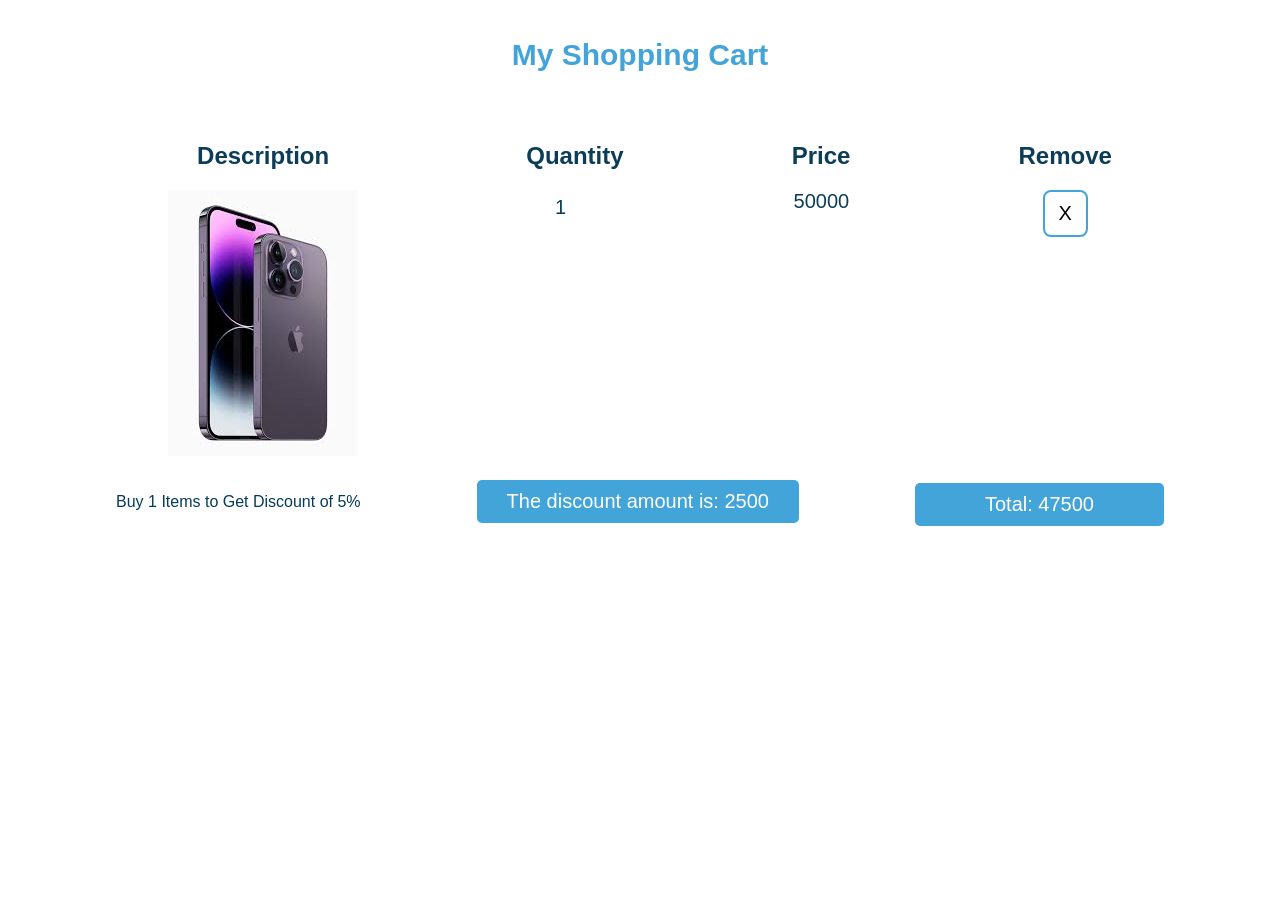
<file: index.html>
<!DOCTYPE html>
<html lang="en">

<head>
    <meta charset="UTF-8">
    <meta name="viewport" content="width=device-width, initial-scale=1.0">
    <title>cart</title>
    <link rel="stylesheet" href="css/style.css">
    <link rel="stylesheet" href="css/responsive.css">
</head>

<body>
    <section id="card">
        <div class="container">
            <div class="main_heading">
                <h1 class="main_h1">My Shopping Cart</h1>
            </div>

            <div class="card_information">
                <div class="card_title">
                    <div class="title_1">
                        <h2>Description</h2>
                        <img src="img/img_1.jpg" alt="">
                    </div>
                    <div class="title_2">
                        <h2>Quantity</h2>
                        <div class="btn">
                            <td><input class="qty" type="number" id="qty" value="1" min="1" max="5" onchange="sbtot()">
                            </td>
                        </div>
                    </div>
                    <div class="title_3">
                        <h2>Price</h2>
                        <input class="product_price" type="text" id="price" value="50000" readonly>
                    </div>
                    <div class="title_4">
                        <h2>Remove</h2>
                        <div class="remove_btn">
                            <button class="remove">X</button>
                        </div>
                    </div>
                </div>
                <div class="card_foot">
                    <p class="card_p">Buy 1 Items to Get Discount of 5%</p>
                    <div class="discount">
                        <button class="card_p">The discount amount is: <label id="card_d">2500</label></button>
                    </div>
                    <div class="total">
                        <button class="total_btn">Total:<label id="total_price"> 47500</label></button>
                    </div>
                </div>
            </div>
        </div>
    </section>
    <script src="js/main.js"></script>

</body>

</html>
</file>
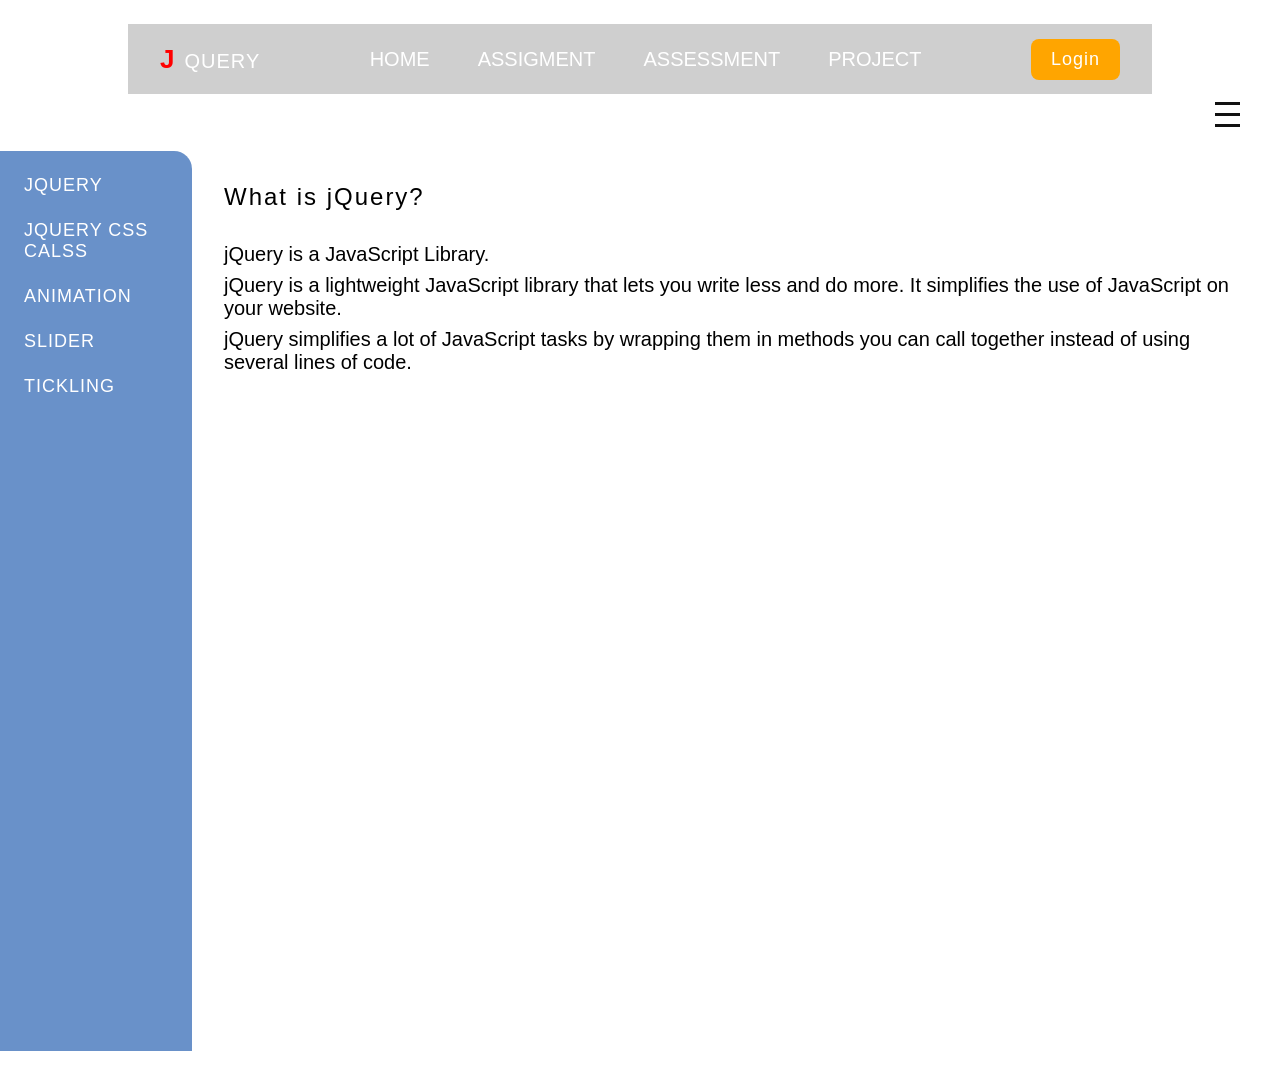
<file: Assignment/module7-Jqurey/index.html>
<!DOCTYPE html>
<html lang="en">
<head>
    <meta charset="UTF-8">
    <meta http-equiv="X-UA-Compatible" content="IE=edge">
    <meta name="viewport" content="width=device-width, initial-scale=1.0">
    <!-- font awesome cdn  -->
    <link rel="stylesheet" href="https://cdnjs.cloudflare.com/ajax/libs/font-awesome/6.4.2/css/all.min.css" integrity="sha512-z3gLpd7yknf1YoNbCzqRKc4qyor8gaKU1qmn+CShxbuBusANI9QpRohGBreCFkKxLhei6S9CQXFEbbKuqLg0DA==" crossorigin="anonymous" referrerpolicy="no-referrer" />
    <!-- css file link  -->
    <link rel="stylesheet" href="./css/style.css">
    <title>JQUERY</title>
</head>
<body>

    <!-- header area start  -->

    <header>
        <div class="logo">
            <h1>J<span>QUERY</span></h1>
        </div>

        <nav>
            <ul>
                <li><a href="#">Home</a></li>
                <li><a href="#">Assigment</a></li>
                <li><a href="#">Assessment</a></li>
                <li><a href="#">Project</a></li>
            </ul>
            <div class="toggler-btn">
                <span class="bar"></span>
                <span class="bar"></span>
                <span class="bar"></span>
            </div>
        </nav>

        <div class="login-btn">
            <button>Login</button>
        </div>
    </header>

    <!-- header area end  -->

    <!-- section area strt  -->

    <section class="assgiment">
        <div class="container">
            <div class="row">
                <div class="close-btn">
                    <span></span>
                    <span></span>
                    <span></span>
                </div>
                <div class="main-content">
                    <aside>
                        <ul>
                            <li><a href="#">Jquery</a></li>
                            <li><a href="#" id="class">Jquery css calss</a></li>
                            <div class="drop-down">
                                <li><a href="./jQuerycss.html">Add Class</a></li>
                            </div>
                            <li><a href="./animation.html">Animation</a></li>
                            <li><a href="./slider.html">Slider</a></li>
                            <li><a href="./tickling.html">tickling</a></li>
                        </ul>
                    </aside>

                    <section class="content">
                        <div class="row">
                            <div class="Question">
                                <h1>What is jQuery?</h1>
                                <div class="Ans">
                                    <p>jQuery is a JavaScript Library.</p>
                                    <p>jQuery is a lightweight JavaScript library that lets you write less and do more. It simplifies the use of JavaScript on your website.</p>
                                    <p>jQuery simplifies a lot of JavaScript tasks by wrapping them in methods you can call together instead of using several lines of code.</p>
                                </div>
                            </div>
                        </div>
                    </section>
                </div>
            </div>
        </div>
    </section>

    <!-- section area start  -->








    <!-- JQUERY CDN  -->
    <script src="https://code.jquery.com/jquery-3.7.1.min.js"></script>
    <!-- js file start  -->
    <script src="./js/min.js"></script>

    <script>
        $(document).ready(function () {
            $("#class").click(function () {
                $(".drop-down").toggleClass("menu");
            })

            $(".close-btn").click(function () {
                $("aside").toggleClass("click");
            })
        })
    </script>
</body>
</html>
</file>
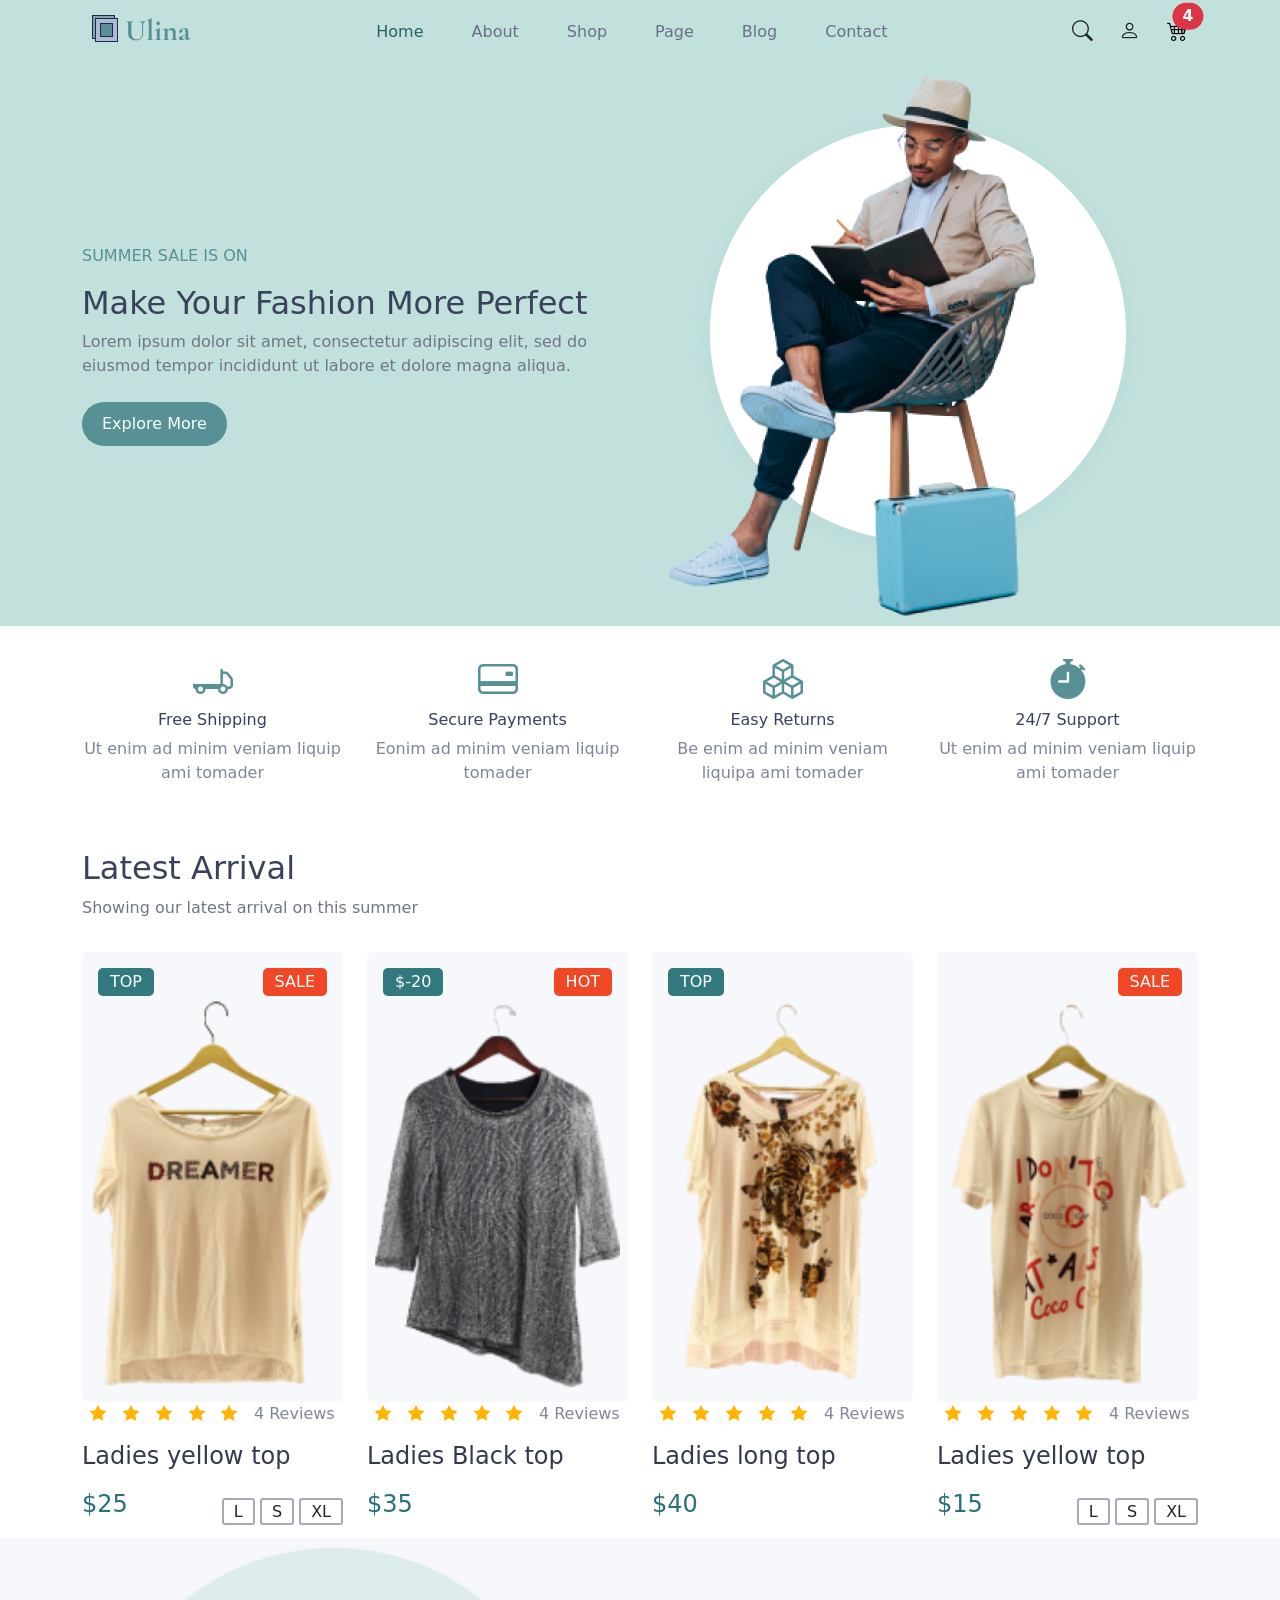
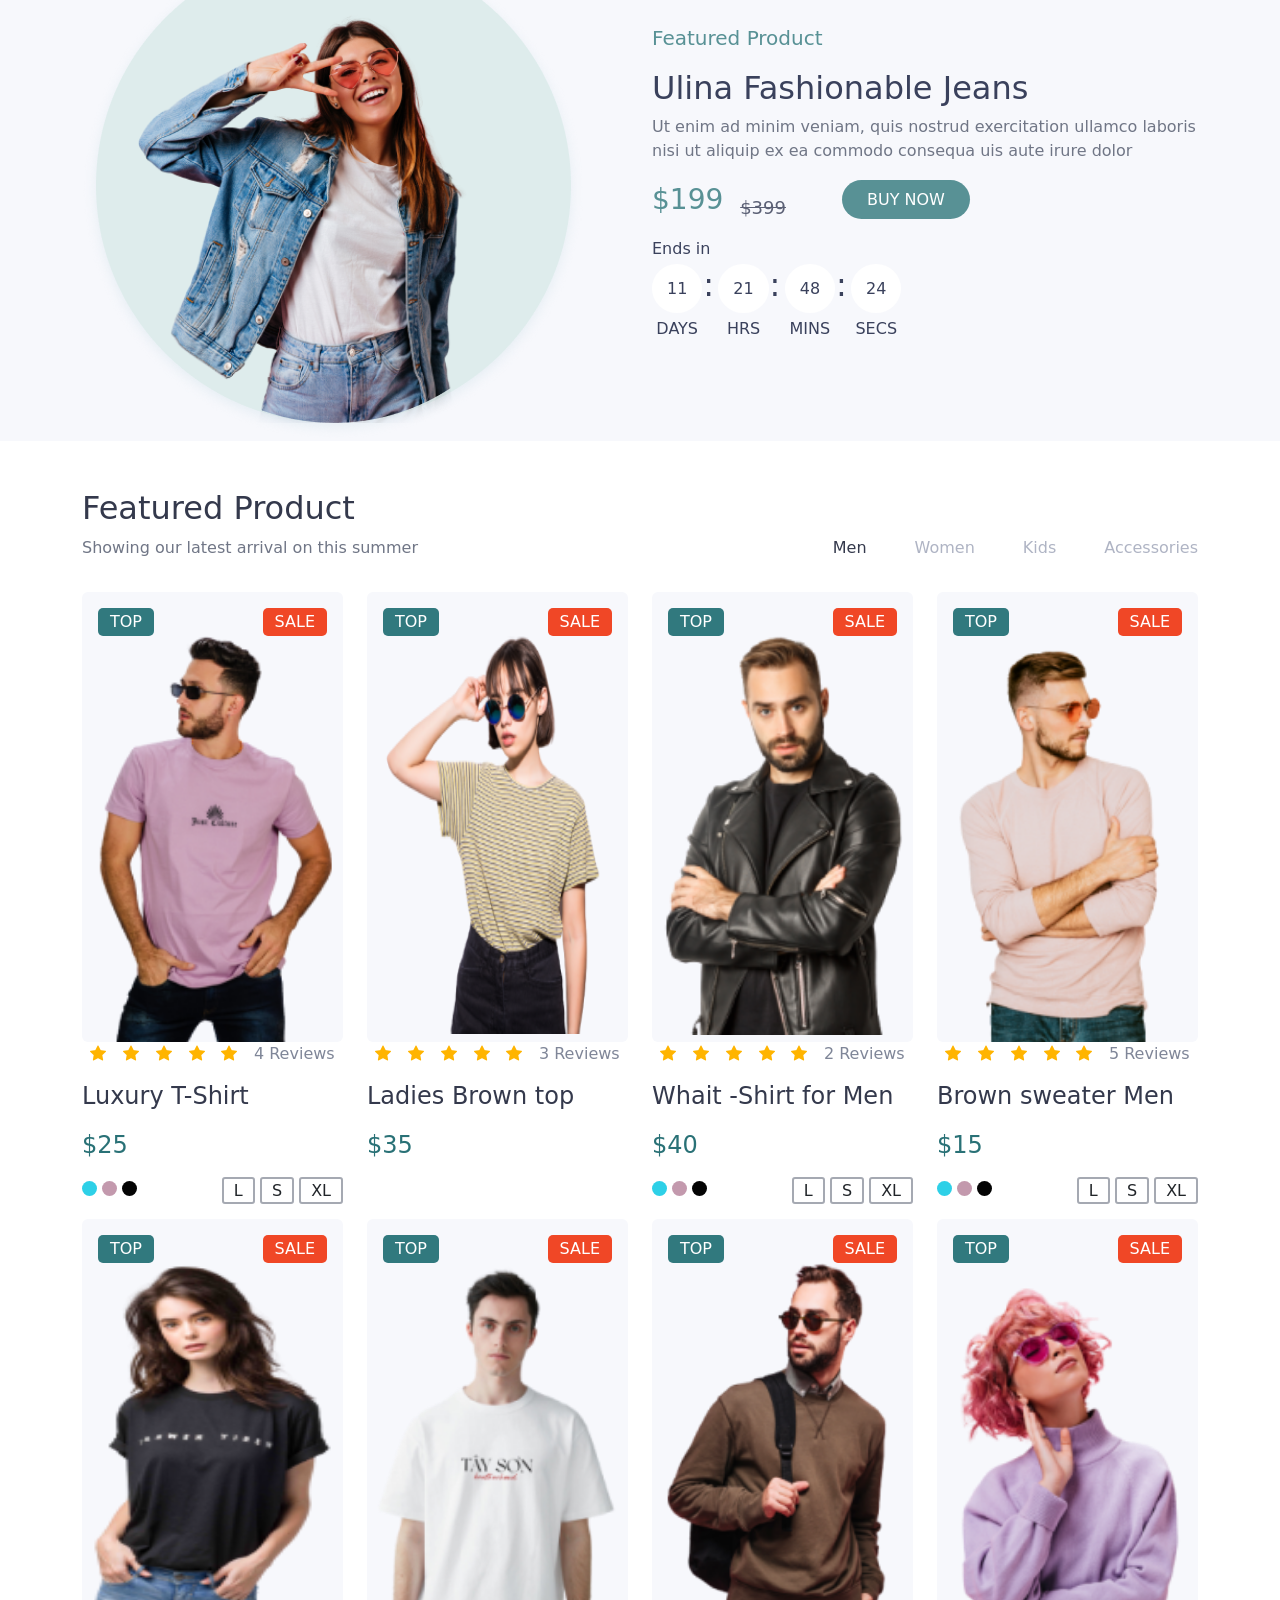
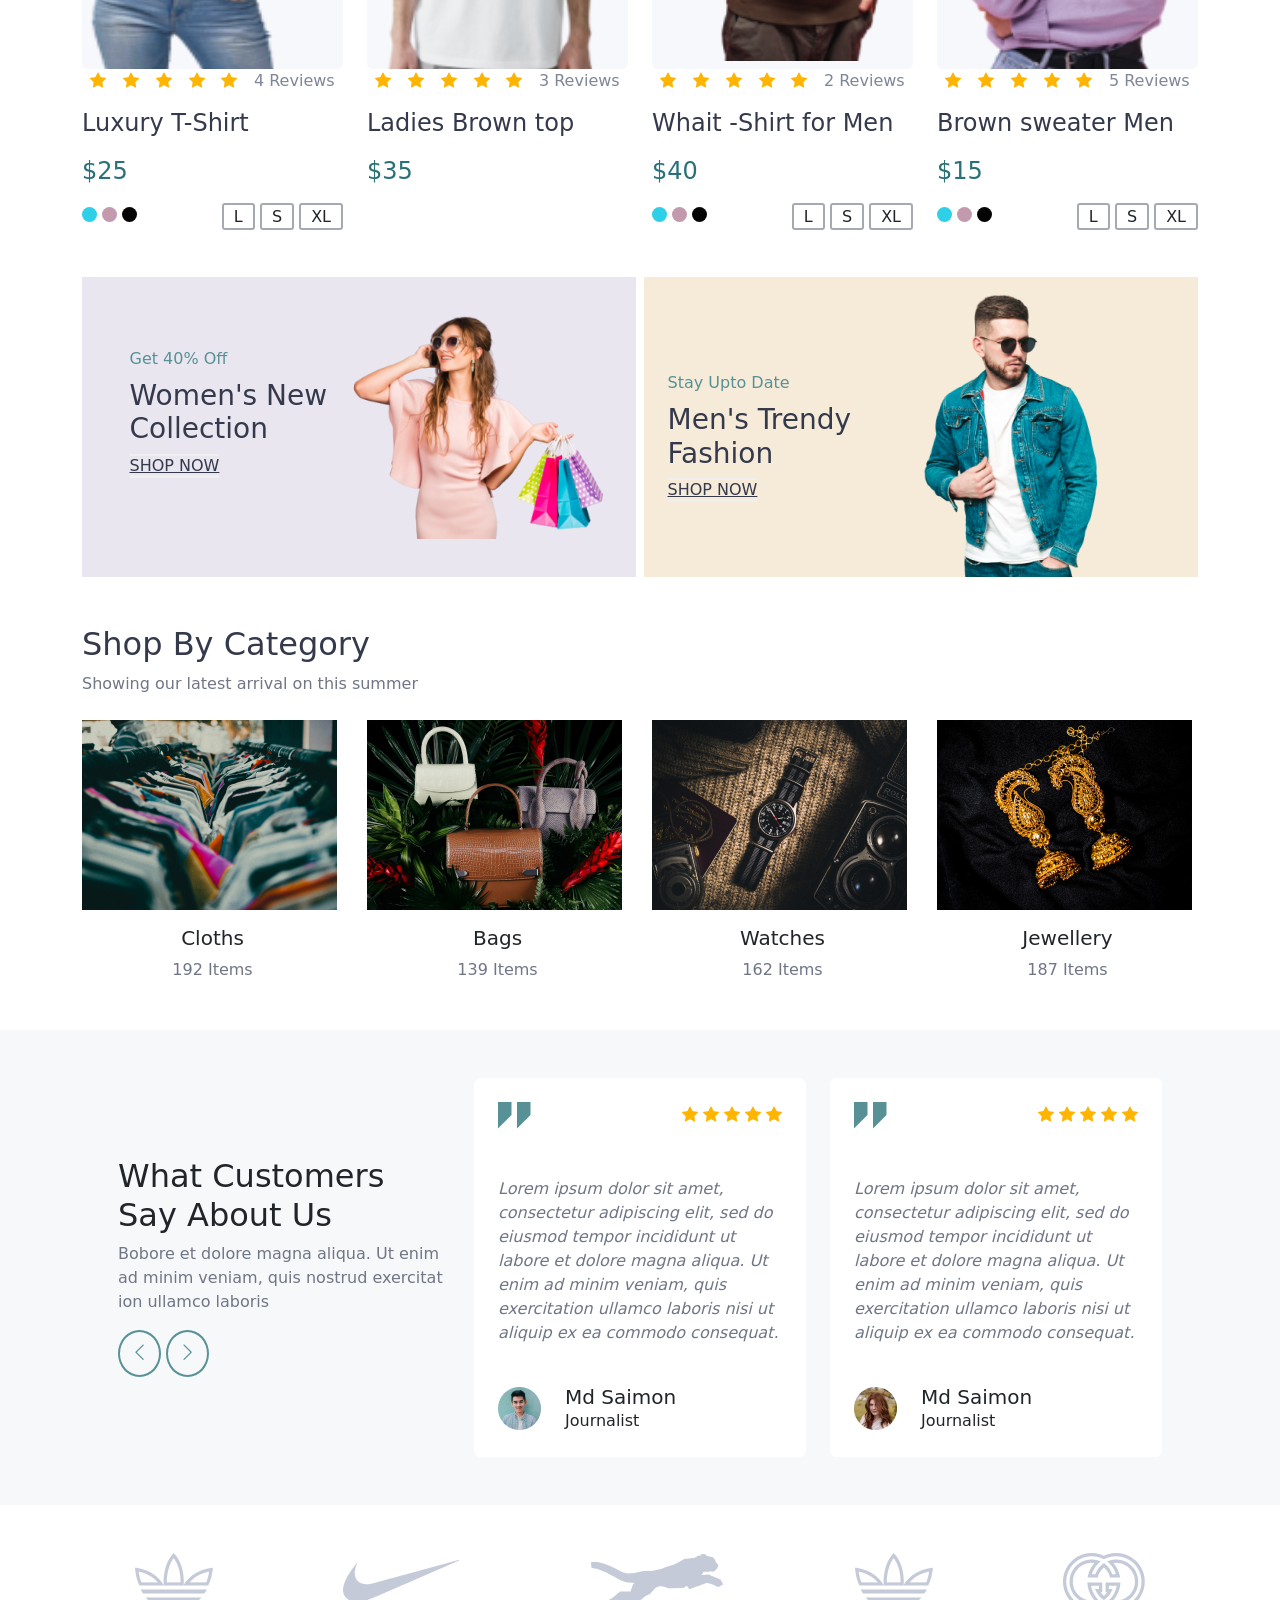
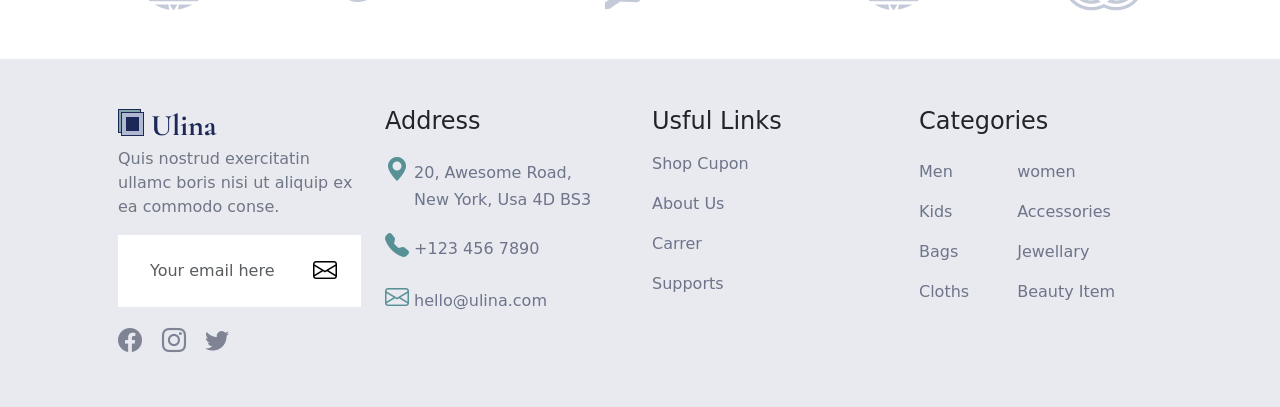
<file: javascript-project/Real Estate/index.html>
<!DOCTYPE html>
<html lang="en">

<head>
    <meta charset="UTF-8">
    <meta name="viewport" content="width=device-width, initial-scale=1.0">
    <title>Document</title>
    <link href="https://cdn.jsdelivr.net/npm/bootstrap@5.0.2/dist/css/bootstrap.min.css" rel="stylesheet">
    <script src="https://cdn.jsdelivr.net/npm/@popperjs/core@2.9.2/dist/umd/popper.min.js"></script>
    <script src="https://cdn.jsdelivr.net/npm/bootstrap@5.0.2/dist/js/bootstrap.min.js"></script>
    <link rel="stylesheet" href="https://cdn.jsdelivr.net/npm/bootstrap-icons@1.11.2/font/bootstrap-icons.min.css">
    <link rel="stylesheet" href="css/style.css">
    <link rel="stylesheet" href="css/responsive.css">
</head>

<body>


    <!-- header start -->

    <header class="position-sticky top-0">
        <nav>
            <a href="#"><img src="img/logo.png" alt=""></a>

            <ul class="p-0 m-0">
                <li>
                    <a href="#" class="active">Home</a>
                </li>
                <li>
                    <a href="#">About</a>
                </li>
                <li>
                    <a href="#">Shop</a>
                </li>
                <li>
                    <a href="#">Page</a>
                </li>
                <li>
                    <a href="#">Blog</a>
                </li>
                <li>
                    <a href="#">Contact</a>
                </li>
            </ul>

            <div class="icon">
                <span class="bi bi-search"></span>
                <span class="bi bi-person"></span>
                <button class="bi bi-cart4 position-relative border-0 bg-transparent">
                    <span
                        class="position-absolute top-0 start-100 translate-middle badge rounded-pill bg-danger px-1.5">4</span>
                </button>
            </div>

            <div class="toggler-btn">
                <span class="bar"></span>
                <span class="bar"></span>
                <span class="bar"></span>
            </div>
        </nav>
    </header>

    <!-- header end -->


    <!-- section-1 start -->

    <section id="home">
        <div class="container-fluid px-2 top_banner">
            <div class="container">
                <div class="row align-items-center">
                    <div class="col-lg-6 col-md-6">
                        <span>SUMMER SALE IS ON</span>
                        <h2 class="mt-3">Make Your Fashion More Perfect</h2>
                        <p>Lorem ipsum dolor sit amet, consectetur adipiscing elit, sed do eiusmod tempor incididunt ut
                            labore et dolore magna aliqua.</p>
                        <div class="mt-4">
                            <button class="main_btn">Explore More</button>
                        </div>
                    </div>
                    <div class="col-lg-6 col-md-6">
                        <div class="home_img">
                            <img src="img/home_img.png" class="img-fluid" alt="">
                        </div>
                    </div>
                </div>
            </div>
        </div>
    </section>

    <!-- section-1 end -->

    <!-- section-2 start -->

    <section id="services">
        <div class="container text-center mt-4">
            <div class="row">
                <div class="col-lg-3 col-md-3">
                    <span><i class="bi bi-truck-flatbed fs-1"></i></span>
                    <h6>Free Shipping</h6>
                    <p>Ut enim ad minim veniam liquip ami tomader</p>
                </div>
                <div class="col-lg-3 col-md-3">
                    <span><i class="bi bi-credit-card-2-back fs-1"></i></span>
                    <h6>Secure Payments</h6>
                    <p>Eonim ad minim veniam liquip tomader</p>
                </div>
                <div class="col-lg-3 col-md-3">
                    <span><i class="bi bi-boxes fs-1"></i></span>
                    <h6>Easy Returns</h6>
                    <p>Be enim ad minim veniam liquipa ami tomader</p>
                </div>
                <div class="col-lg-3 col-md-3">
                    <span><i class="bi bi-stopwatch-fill fs-1"></i></span>
                    <h6>24/7 Support</h6>
                    <p>Ut enim ad minim veniam liquip ami tomader</p>
                </div>
            </div>
        </div>
    </section>

    <!-- section-2 end -->

    <!-- section-3 start -->

    <section id="card">
        <div class="container mt-5">
            <div class="row justify-content-center">
                <h2>Latest Arrival</h2>
                <p>Showing our latest arrival on this summer</p>
                <div class="col-md-4 col-sm-6 col-lg-3 mt-3">
                    <div class="card p-2">
                        <div class="sale d-flex justify-content-between  px-2 mt-2">
                            <span class="top">TOP</span>
                            <span>SALE</span>
                        </div>
                        <img class="card-img-top img-fluid" src="img/product-1.png" alt="Title">
                    </div>
                    <div class="card-body">
                        <span class="d-flex justify-content-around flex-wrap">
                            <i class="bi bi-star-fill"></i>
                            <i class="bi bi-star-fill"></i>
                            <i class="bi bi-star-fill"></i>
                            <i class="bi bi-star-fill"></i>
                            <i class="bi bi-star-fill"></i>
                            <p>4 Reviews</p>
                        </span>
                        <h4 class="card-title">Ladies yellow top</h4>
                        <div class="size d-flex justify-content-between align-items-center flex-wrap mt-3">
                            <p class="card-text fs-4">$25</p>
                            <div>
                                <span>L</span>
                                <span>S</span>
                                <span>XL</span>
                            </div>
                        </div>
                    </div>
                </div>
                <div class="col-md-4 col-sm-6 col-lg-3 mt-3">
                    <div class="card p-2">
                        <div class="sale d-flex justify-content-between px-2 mt-2">
                            <span class="top">$-20</span>
                            <span>HOT</span>
                        </div>
                        <img class="card-img-top img-fluid" src="img/product-2.png" alt="Title">
                    </div>
                    <div class="card-body">
                        <span class="d-flex justify-content-around flex-wrap">
                            <i class="bi bi-star-fill"></i>
                            <i class="bi bi-star-fill"></i>
                            <i class="bi bi-star-fill"></i>
                            <i class="bi bi-star-fill"></i>
                            <i class="bi bi-star-fill"></i>
                            <p>4 Reviews</p>
                        </span>
                        <h4 class="card-title">Ladies Black top</h4>
                        <div class="size d-flex justify-content-between flex-wrap mt-3">
                            <p class="card-text fs-4">$35</p>
                        </div>
                    </div>
                </div>
                <div class="col-md-4 col-sm-6 col-lg-3 mt-3">
                    <div class="card p-2">
                        <div class="sale d-flex justify-content-between px-2 mt-2">
                            <span class="top">TOP</span>
                        </div>
                        <img class="card-img-top img-fluid" src="img/product-3.png" alt="Title">
                    </div>
                    <div class="card-body">
                        <span class="d-flex justify-content-around flex-wrap">
                            <i class="bi bi-star-fill"></i>
                            <i class="bi bi-star-fill"></i>
                            <i class="bi bi-star-fill"></i>
                            <i class="bi bi-star-fill"></i>
                            <i class="bi bi-star-fill"></i>
                            <p>4 Reviews</p>
                        </span>
                        <h4 class="card-title">Ladies long top</h4>
                        <div class="size d-flex justify-content-between flex-wrap mt-3">
                            <p class="card-text fs-4">$40</p>
                        </div>
                    </div>
                </div>
                <div class="col-md-4 col-sm-6 col-lg-3 mt-3">
                    <div class="card p-2">
                        <div class="sale d-flex justify-content-end px-2 mt-2">
                            <span>SALE</span>
                        </div>
                        <img class="card-img-top img-fluid" src="img/product-4.png" alt="Title">
                    </div>
                    <div class="card-body">
                        <span class="d-flex justify-content-around flex-wrap">
                            <i class="bi bi-star-fill"></i>
                            <i class="bi bi-star-fill"></i>
                            <i class="bi bi-star-fill"></i>
                            <i class="bi bi-star-fill"></i>
                            <i class="bi bi-star-fill"></i>
                            <p>4 Reviews</p>
                        </span>
                        <h4 class="card-title">Ladies yellow top</h4>
                        <div class="size d-flex justify-content-between align-items-center flex-wrap mt-3">
                            <p class="card-text fs-4">$15</p>
                            <div>
                                <span>L</span>
                                <span>S</span>
                                <span>XL</span>
                            </div>
                        </div>
                    </div>
                </div>
            </div>
        </div>
    </section>

    <!-- section-3 end -->

    <!-- section-4 start -->

    <section id="jeans_product">
        <div class="container">
            <div class="row align-items-center">
                <div class="col-lg-6 col-md-6">
                    <div class="img">
                        <img src="img/jeans_img.png" class="img-fluid" alt="">
                    </div>
                </div>
                <div class="col-lg-6 col-md-6">
                    <div class="content">
                        <span class="fs-5">Featured Product</span>
                        <h2 class="mt-3">Ulina Fashionable Jeans</h2>
                        <p>Ut enim ad minim veniam, quis nostrud exercitation ullamco laboris nisi ut aliquip ex ea
                            commodo consequa uis aute irure dolor</p>
                        <div class="button d-flex flex-wrap">
                            <span class="fs-3">
                                $199
                                <span class="discount fs-4 mx-2">
                                    <sub class="text-decoration-line-through">$399</sub>
                                </span>
                            </span>
                            <button class="border-0 mx-5"><a href="#" class="border-0 text-decoration-none">BUY
                                    NOW</a></button>
                        </div>
                        <div class="counter">
                            <p class="mt-3">Ends in</p>
                            <div class="time d-flex gap-3">
                                <div>
                                    <span>11</span>
                                    <p class="mt-3 text-center">DAYS</p>
                                </div>
                                <div>
                                    <span>21</span>
                                    <p class="mt-3 text-center">HRS</p>
                                </div>
                                <div>
                                    <span>48</span>
                                    <p class="mt-3 text-center">MINS</p>
                                </div>
                                <div>
                                    <span>24</span>
                                    <p class="mt-3 text-center">SECS</p>
                                </div>
                            </div>
                        </div>
                    </div>
                </div>
            </div>
        </div>
    </section>

    <!-- section-4 end -->

    <!-- section-5 start -->

    <section id="product">
        <div class="container mt-5">
            <div class="row">
                <h2>Featured Product</h2>
                <div class="menu d-flex justify-content-between flex-wrap">
                    <p>Showing our latest arrival on this summer</p>
                    <ul class="d-flex gap-5">
                        <li class="list-unstyled"><a href="#" class="text-decoration-none active">Men</a></li>
                        <li class="list-unstyled"><a href="#" class="text-decoration-none">Women</a></li>
                        <li class="list-unstyled"><a href="#" class="text-decoration-none">Kids</a></li>
                        <li class="list-unstyled"><a href="#" class="text-decoration-none">Accessories</a></li>
                    </ul>
                </div>
                <div class="col-md-4 col-sm-6 col-lg-3 mt-3">
                    <div class="card p-2">
                        <div class="sale d-flex justify-content-between  px-2 mt-2">
                            <span class="top">TOP</span>
                            <span>SALE</span>
                        </div>
                        <img class="card-img-top img-fluid" src="img/mens_product_1.png" alt="Title">
                    </div>
                    <div class="card-body">
                        <span class="d-flex justify-content-around flex-wrap">
                            <i class="bi bi-star-fill"></i>
                            <i class="bi bi-star-fill"></i>
                            <i class="bi bi-star-fill"></i>
                            <i class="bi bi-star-fill"></i>
                            <i class="bi bi-star-fill"></i>
                            <p>4 Reviews</p>
                        </span>
                        <h4 class="card-title">Luxury T-Shirt</h4>
                        <div class="size mt-3">
                            <p class="card-text fs-4">$25</p>
                            <div class="d-flex justify-content-between">
                                <div class="color_point">
                                    <span></span>
                                    <span></span>
                                    <span></span>
                                </div>
                                <div class="product_size">
                                    <span>L</span>
                                    <span>S</span>
                                    <span>XL</span>
                                </div>
                            </div>
                        </div>
                    </div>
                </div>
                <div class="col-md-4 col-sm-6 col-lg-3 mt-3">
                    <div class="card p-2">
                        <div class="sale d-flex justify-content-between  px-2 mt-2">
                            <span class="top">TOP</span>
                            <span>SALE</span>
                        </div>
                        <img class="card-img-top img-fluid" src="img/mens_product_2.png" alt="Title">
                    </div>
                    <div class="card-body">
                        <span class="d-flex justify-content-around flex-wrap">
                            <i class="bi bi-star-fill"></i>
                            <i class="bi bi-star-fill"></i>
                            <i class="bi bi-star-fill"></i>
                            <i class="bi bi-star-fill"></i>
                            <i class="bi bi-star-fill"></i>
                            <p>3 Reviews</p>
                        </span>
                        <h4 class="card-title">Ladies Brown top</h4>
                        <div class="size mt-3">
                            <p class="card-text fs-4">$35</p>
                        </div>
                    </div>
                </div>
                <div class="col-md-4 col-sm-6 col-lg-3 mt-3">
                    <div class="card p-2">
                        <div class="sale d-flex justify-content-between  px-2 mt-2">
                            <span class="top">TOP</span>
                            <span>SALE</span>
                        </div>
                        <img class="card-img-top img-fluid" src="img/mens_product_3.png" alt="Title">
                    </div>
                    <div class="card-body">
                        <span class="d-flex justify-content-around flex-wrap">
                            <i class="bi bi-star-fill"></i>
                            <i class="bi bi-star-fill"></i>
                            <i class="bi bi-star-fill"></i>
                            <i class="bi bi-star-fill"></i>
                            <i class="bi bi-star-fill"></i>
                            <p>2 Reviews</p>
                        </span>
                        <h4 class="card-title">Whait -Shirt for Men</h4>
                        <div class="size mt-3">
                            <p class="card-text fs-4">$40</p>
                            <div class="d-flex justify-content-between">
                                <div class="color_point">
                                    <span></span>
                                    <span></span>
                                    <span></span>
                                </div>
                                <div class="product_size">
                                    <span>L</span>
                                    <span>S</span>
                                    <span>XL</span>
                                </div>
                            </div>
                        </div>
                    </div>
                </div>
                <div class="col-md-4 col-sm-6 col-lg-3 mt-3">
                    <div class="card p-2">
                        <div class="sale d-flex justify-content-between  px-2 mt-2">
                            <span class="top">TOP</span>
                            <span>SALE</span>
                        </div>
                        <img class="card-img-top img-fluid" src="img/mens_product_4.png" alt="Title">
                    </div>
                    <div class="card-body">
                        <span class="d-flex justify-content-around flex-wrap">
                            <i class="bi bi-star-fill"></i>
                            <i class="bi bi-star-fill"></i>
                            <i class="bi bi-star-fill"></i>
                            <i class="bi bi-star-fill"></i>
                            <i class="bi bi-star-fill"></i>
                            <p>5 Reviews</p>
                        </span>
                        <h4 class="card-title">Brown sweater Men</h4>
                        <div class="size mt-3">
                            <p class="card-text fs-4">$15</p>
                            <div class="d-flex justify-content-between">
                                <div class="color_point">
                                    <span></span>
                                    <span></span>
                                    <span></span>
                                </div>
                                <div class="product_size">
                                    <span>L</span>
                                    <span>S</span>
                                    <span>XL</span>
                                </div>
                            </div>
                        </div>
                    </div>
                </div>
                <div class="col-md-4 col-sm-6 col-lg-3 mt-3">
                    <div class="card p-2">
                        <div class="sale d-flex justify-content-between  px-2 mt-2">
                            <span class="top">TOP</span>
                            <span>SALE</span>
                        </div>
                        <img class="card-img-top img-fluid" src="img/mens_product_5.png" alt="Title">
                    </div>
                    <div class="card-body">
                        <span class="d-flex justify-content-around flex-wrap">
                            <i class="bi bi-star-fill"></i>
                            <i class="bi bi-star-fill"></i>
                            <i class="bi bi-star-fill"></i>
                            <i class="bi bi-star-fill"></i>
                            <i class="bi bi-star-fill"></i>
                            <p>4 Reviews</p>
                        </span>
                        <h4 class="card-title">Luxury T-Shirt</h4>
                        <div class="size mt-3">
                            <p class="card-text fs-4">$25</p>
                            <div class="d-flex justify-content-between">
                                <div class="color_point">
                                    <span></span>
                                    <span></span>
                                    <span></span>
                                </div>
                                <div class="product_size">
                                    <span>L</span>
                                    <span>S</span>
                                    <span>XL</span>
                                </div>
                            </div>
                        </div>
                    </div>
                </div>
                <div class="col-md-4 col-sm-6 col-lg-3 mt-3">
                    <div class="card p-2">
                        <div class="sale d-flex justify-content-between  px-2 mt-2">
                            <span class="top">TOP</span>
                            <span>SALE</span>
                        </div>
                        <img class="card-img-top img-fluid" src="img/mens_product_6.png" alt="Title">
                    </div>
                    <div class="card-body">
                        <span class="d-flex justify-content-around flex-wrap">
                            <i class="bi bi-star-fill"></i>
                            <i class="bi bi-star-fill"></i>
                            <i class="bi bi-star-fill"></i>
                            <i class="bi bi-star-fill"></i>
                            <i class="bi bi-star-fill"></i>
                            <p>3 Reviews</p>
                        </span>
                        <h4 class="card-title">Ladies Brown top</h4>
                        <div class="size mt-3">
                            <p class="card-text fs-4">$35</p>
                        </div>
                    </div>
                </div>
                <div class="col-md-4 col-sm-6 col-lg-3 mt-3">
                    <div class="card p-2">
                        <div class="sale d-flex justify-content-between  px-2 mt-2">
                            <span class="top">TOP</span>
                            <span>SALE</span>
                        </div>
                        <img class="card-img-top img-fluid" src="img/mens_product_7.png" alt="Title">
                    </div>
                    <div class="card-body">
                        <span class="d-flex justify-content-around flex-wrap">
                            <i class="bi bi-star-fill"></i>
                            <i class="bi bi-star-fill"></i>
                            <i class="bi bi-star-fill"></i>
                            <i class="bi bi-star-fill"></i>
                            <i class="bi bi-star-fill"></i>
                            <p>2 Reviews</p>
                        </span>
                        <h4 class="card-title">Whait -Shirt for Men</h4>
                        <div class="size mt-3">
                            <p class="card-text fs-4">$40</p>
                            <div class="d-flex justify-content-between">
                                <div class="color_point">
                                    <span></span>
                                    <span></span>
                                    <span></span>
                                </div>
                                <div class="product_size">
                                    <span>L</span>
                                    <span>S</span>
                                    <span>XL</span>
                                </div>
                            </div>
                        </div>
                    </div>
                </div>
                <div class="col-md-4 col-sm-6 col-lg-3 mt-3">
                    <div class="card p-2">
                        <div class="sale d-flex justify-content-between  px-2 mt-2">
                            <span class="top">TOP</span>
                            <span>SALE</span>
                        </div>
                        <img class="card-img-top img-fluid" src="img/mens_product_8.png" alt="Title">
                    </div>
                    <div class="card-body">
                        <span class="d-flex justify-content-around flex-wrap">
                            <i class="bi bi-star-fill"></i>
                            <i class="bi bi-star-fill"></i>
                            <i class="bi bi-star-fill"></i>
                            <i class="bi bi-star-fill"></i>
                            <i class="bi bi-star-fill"></i>
                            <p>5 Reviews</p>
                        </span>
                        <h4 class="card-title">Brown sweater Men</h4>
                        <div class="size mt-3">
                            <p class="card-text fs-4">$15</p>
                            <div class="d-flex justify-content-between">
                                <div class="color_point">
                                    <span></span>
                                    <span></span>
                                    <span></span>
                                </div>
                                <div class="product_size">
                                    <span>L</span>
                                    <span>S</span>
                                    <span>XL</span>
                                </div>
                            </div>
                        </div>
                    </div>
                </div>
            </div>
        </div>
    </section>

    <!-- section-5 end -->

    <!--section-6 start  -->

    <section id="collection">
        <div class="container mt-5">
            <div class="collection d-flex justify-content-center gap-2 align-items-end flex-wrap">
                <div class="collection_1 w-50">
                    <div class="content_group d-flex justify-content-center align-items-center flex-wrap py-2">
                        <div class="content ps-4">
                            <span>Get 40% Off</span>
                            <h3 class="mt-2">Women's New Collection</h3>
                            <button class="border-0" type="button"><a href="#">SHOP NOW</a></button>
                        </div>
                        <div class="img w-50 h-50">
                            <img src="img/collection_img_1.png" class=" img-fluid mt-3" alt="">
                        </div>
                    </div>
                </div>
                <div class="collection_2 w-50">
                    <div class="content_group d-flex justify-content-center align-items-center flex-wrap pt-1">
                        <div class="content">
                            <span>Stay Upto Date</span>
                            <h3 class="mt-2">Men's Trendy Fashion</h3>
                            <button class="border-0" type="button"><a href="#">SHOP NOW</a></button>
                        </div>
                        <div class="img w-50 h-50">
                            <img src="img/collection_img_2.png" class="img-fluid" alt="">
                        </div>
                    </div>
                </div>
            </div>
        </div>
    </section>

    <!--section-6 end -->

    <!-- section-7 start -->

    <section id="category">
        <div class="container mt-5">
            <h2>Shop By Category</h2>
            <p>Showing our latest arrival on this summer</p>
            <div class="row justify-content-center align-items-center mt-4">
                <div class="col-lg-3 col-md-6 text-lg-start text-center">
                    <div class="img_group">
                        <img src="img/category_img_1.png" class="img-fluid" alt="">
                    </div>
                    <div class="content text-center mt-3">
                        <h5>Cloths</h5>
                        <span>192 Items</span>
                    </div>
                </div>
                <div class="col-lg-3 col-md-6 text-lg-start text-center">
                    <div class="img_group">
                        <img src="img/category_img_2.png" class="img-fluid" alt="">
                    </div>
                    <div class="content text-center mt-3">
                        <h5>Bags</h5>
                        <span>139 Items</span>
                    </div>
                </div>
                <div class="col-lg-3 col-md-6 text-lg-start text-center">
                    <div class="img_group">
                        <img src="img/category_img_3.png" class="img-fluid" alt="">
                    </div>
                    <div class="content text-center mt-3">
                        <h5>Watches</h5>
                        <span>162 Items</span>
                    </div>
                </div>
                <div class="col-lg-3 col-md-6 text-lg-start text-center">
                    <div class="img_group">
                        <img src="img/category_img_4.png" class="img-fluid" alt="">
                    </div>
                    <div class="content text-center mt-3">
                        <h5>Jewellery</h5>
                        <span>187 Items</span>
                    </div>
                </div>
            </div>
        </div>
    </section>

    <!-- section-7 end -->

    <!-- section-8 start -->

    <section id="about_us">
        <div class="container mt-5 p-5">
            <div class="row align-items-center">
                <div class="col-md-4">
                    <h2>What Customers Say About Us</h2>
                    <p>Bobore et dolore magna aliqua. Ut enim ad minim veniam, quis nostrud exercitat ion ullamco
                        laboris</p>
                    <button class="btn_1  bg-transparent">
                        <i class="bi bi-chevron-left"></i>
                    </button>
                    <button class="btn_2  bg-transparent">
                        <i class="bi bi-chevron-right"></i>
                    </button>
                </div>
                <div class="col-md-4">
                    <div class="card p-4 border-0 h-auto">
                        <div class="top_icon d-flex justify-content-between align-items-center">
                            <div class="icon">
                                <svg xmlns="http://www.w3.org/2000/svg" width="14" height="27" viewBox="0 0 14 27"
                                    fill="none">
                                    <path d="M13.5 13L0 26.5V0H13.5V13Z" fill="#589195" />
                                </svg>
                                <svg xmlns="http://www.w3.org/2000/svg" width="14" height="27" viewBox="0 0 14 27"
                                    fill="none">
                                    <path d="M13.5 13L0 26.5V0H13.5V13Z" fill="#589195" />
                                </svg>
                            </div>
                            <div class="star">
                                <i class="bi bi-star-fill"></i>
                                <i class="bi bi-star-fill"></i>
                                <i class="bi bi-star-fill"></i>
                                <i class="bi bi-star-fill"></i>
                                <i class="bi bi-star-fill"></i>
                            </div>
                        </div>
                        <p class="mt-5 ">Lorem ipsum dolor sit amet, consectetur adipiscing elit, sed do eiusmod tempor
                            incididunt ut labore et dolore magna aliqua. Ut enim ad minim veniam, quis exercitation
                            ullamco laboris nisi ut aliquip ex ea commodo consequat.
                        </p>
                        <div class="group mt-4 d-flex align-items-center gap-4">
                            <div class="img">
                                <img src="img/group_img_1 .png" alt="">
                            </div>
                            <div class="content">
                                <h5 class="p-0 m-0">Md Saimon</h5>
                                <span class="p-0 m-0">Journalist</span>
                            </div>
                        </div>
                    </div>
                </div>
                <div class="col-md-4">
                    <div class="card p-4 border-0 h-auto">
                        <div class="top_icon d-flex justify-content-between align-items-center">
                            <div class="icon">
                                <svg xmlns="http://www.w3.org/2000/svg" width="14" height="27" viewBox="0 0 14 27"
                                    fill="none">
                                    <path d="M13.5 13L0 26.5V0H13.5V13Z" fill="#589195" />
                                </svg>
                                <svg xmlns="http://www.w3.org/2000/svg" width="14" height="27" viewBox="0 0 14 27"
                                    fill="none">
                                    <path d="M13.5 13L0 26.5V0H13.5V13Z" fill="#589195" />
                                </svg>
                            </div>
                            <div class="star">
                                <i class="bi bi-star-fill"></i>
                                <i class="bi bi-star-fill"></i>
                                <i class="bi bi-star-fill"></i>
                                <i class="bi bi-star-fill"></i>
                                <i class="bi bi-star-fill"></i>
                            </div>
                        </div>
                        <p class="mt-5 ">Lorem ipsum dolor sit amet, consectetur adipiscing elit, sed do eiusmod tempor
                            incididunt ut labore et dolore magna aliqua. Ut enim ad minim veniam, quis exercitation
                            ullamco laboris nisi ut aliquip ex ea commodo consequat.
                        </p>
                        <div class="group mt-4 d-flex align-items-center gap-4">
                            <div class="img">
                                <img src="img/group_img_2.png" alt="">
                            </div>
                            <div class="content">
                                <h5 class="p-0 m-0">Md Saimon</h5>
                                <span class="p-0 m-0">Journalist</span>
                            </div>
                        </div>
                    </div>
                </div>
            </div>
        </div>
    </section>

    <!-- section-8 end -->

    <!-- section-9 start -->

    <section id="icon">
        <div class="container mt-5">
            <div
                class="d-flex gap-4 justify-content-around align-items-center flex-wrap flex-lg-row flex-md-row flex-sm-row flex-column">
                <div class="icon_group">
                    <img src="img/icon_1.png" class="img-fluid" alt="">
                </div>
                <div class="icon_group">
                    <img src="img/icon_2.png" class="img-fluid" alt="">
                </div>
                <div class="icon_group">
                    <img src="img/icon_3.png" class="img-fluid" alt="">
                </div>
                <div class="icon_group">
                    <img src="img/icon_1.png" class="img-fluid" alt="">
                </div>
                <div class="icon_group">
                    <img src="img/icon_4.png" class="img-fluid" alt="">
                </div>
            </div>
        </div>
    </section>

    <!-- section-9 end -->

    <!-- footer start -->

    <footer>
        <div class="container mt-5 p-5">
            <div class="row">
                <div class="col-md-3">
                    <img src="img/footer_logo.png" alt="">
                    <p>Quis nostrud exercitatin ullamc boris nisi ut aliquip ex ea commodo conse.</p>
                    <div class="email bg-white py-3 px-4 d-flex justify-content-center align-items-center gap-4">
                        <input type="email" class=" p-2 form-control border-0" placeholder="Your email here">
                        <button class="border-0 bg-transparent"><i class="bi bi-envelope fs-4"></i></button>
                    </div>
                    <div class="icon mt-3 fs-4">
                        <i class="bi bi-facebook"></i>
                        <i class="bi bi-instagram"></i>
                        <i class="bi bi-twitter"></i>
                    </div>
                </div>
                <div class="col-md-3">
                    <div class="title">
                        <h4>Address</h4>
                        <ul class="p-0 m-0">
                            <li class="list-unstyled mt-3">
                                <a href="#" class="text-decoration-none">
                                    <i class="bi bi-geo-alt-fill fs-4"></i>
                                    20, Awesome Road,
                                    <span class="d-block ms-4">&nbsp;New York, Usa 4D BS3</span>
                                </a>
                            </li>
                            <li class="list-unstyled mt-3">
                                <a href="#" class="text-decoration-none">
                                    <i class="bi bi-telephone-fill fs-4"></i>
                                    +123 456 7890
                                </a>
                            </li>
                            <li class="list-unstyled mt-3">
                                <a href="#" class="text-decoration-none">
                                    <i class="bi bi-envelope fs-4"></i>
                                    hello@ulina.com
                                </a>
                            </li>
                        </ul>
                    </div>
                </div>
                <div class="col-md-3">
                    <div class="title p-lg-0 py-md-3 py-sm-3 py-2">
                        <h4>Usful Links</h4>
                        <ul class="p-0 m-0">
                            <li class="list-unstyled mt-3">
                                <a href="#" class="text-decoration-none">
                                    Shop Cupon
                                </a>
                            </li>
                            <li class="list-unstyled mt-3">
                                <a href="#" class="text-decoration-none">
                                    About Us
                                </a>
                            </li>
                            <li class="list-unstyled mt-3">
                                <a href="#" class="text-decoration-none">
                                    Carrer
                                </a>
                            </li>
                            <li class="list-unstyled mt-3">
                                <a href="#" class="text-decoration-none">
                                    Supports
                                </a>
                            </li>
                        </ul>
                    </div>
                </div>
                <div class="col-md-3">
                    <div class="title p-lg-0 py-md-3 py-sm-3 py-2">
                        <h4>Categories</h4>
                        <ul class="p-0 m-0 d-flex gap-5">
                            <div class="part_1">
                                <li class="list-unstyled mt-3">
                                    <a href="#" class="text-decoration-none">
                                        Men
                                    </a>
                                </li>
                                <li class="list-unstyled mt-3">
                                    <a href="#" class="text-decoration-none">
                                        Kids
                                    </a>
                                </li>
                                <li class="list-unstyled mt-3">
                                    <a href="#" class="text-decoration-none">
                                        Bags
                                    </a>
                                </li>
                                <li class="list-unstyled mt-3">
                                    <a href="#" class="text-decoration-none">
                                        Cloths
                                    </a>
                                </li>
                            </div>
                            <div class="part_2">
                                <li class="list-unstyled mt-3">
                                    <a href="#" class="text-decoration-none">
                                        women
                                    </a>
                                </li>
                                <li class="list-unstyled mt-3">
                                    <a href="#" class="text-decoration-none">
                                        Accessories
                                    </a>
                                </li>
                                <li class="list-unstyled mt-3">
                                    <a href="#" class="text-decoration-none">
                                        Jewellary
                                    </a>
                                </li>
                                <li class="list-unstyled mt-3">
                                    <a href="#" class="text-decoration-none">
                                        Beauty Item
                                    </a>
                                </li>
                            </div>
                        </ul>
                    </div>
                </div>
            </div>
        </div>
    </footer>

    <!-- footer end -->

    <script src="js/script.js"></script>
</body>

</html>
</file>
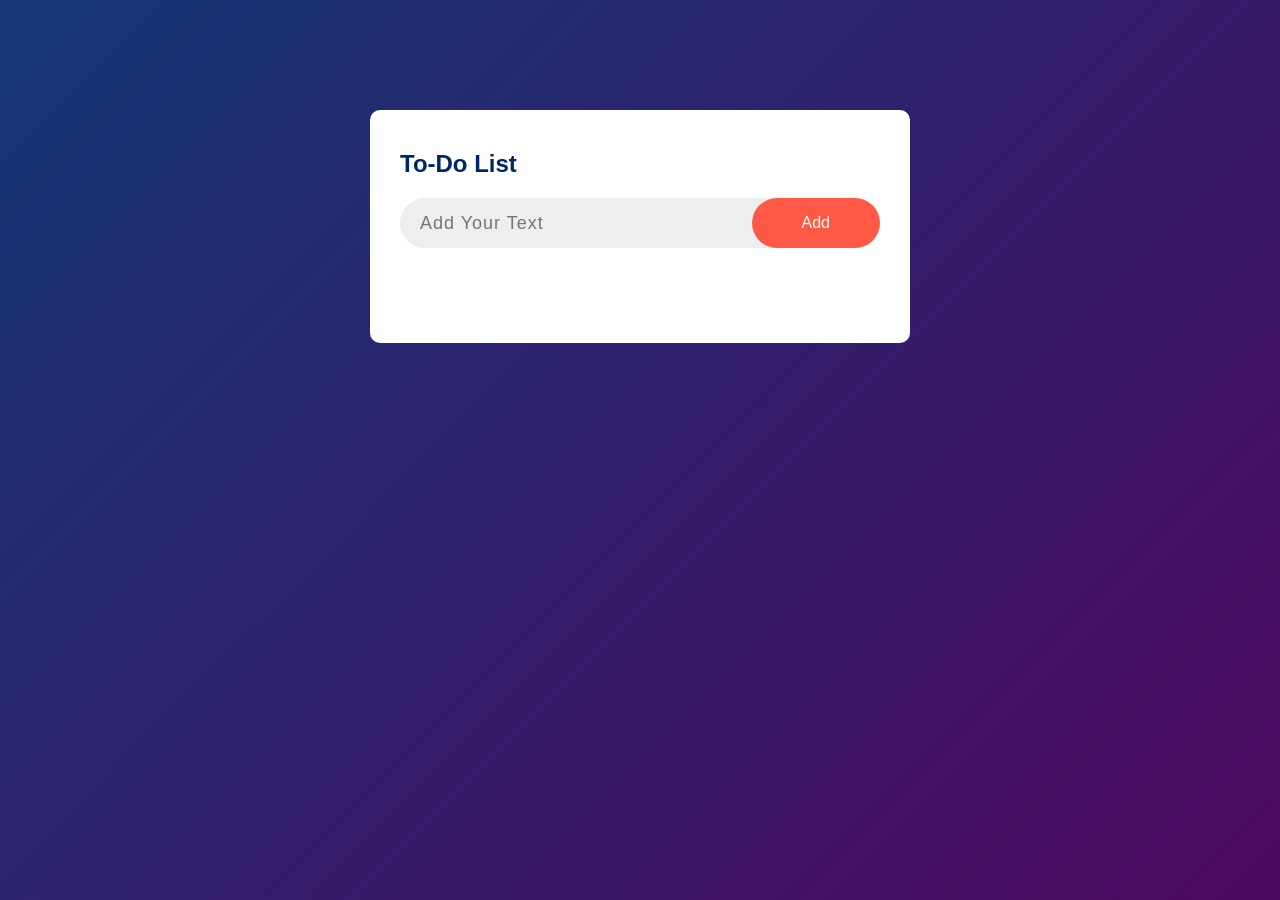
<file: javascript-project/todo-list/index.html>
<!DOCTYPE html>
<html lang="en">
<head>
    <meta charset="UTF-8">
    <meta http-equiv="X-UA-Compatible" content="IE=edge">
    <meta name="viewport" content="width=device-width, initial-scale=1.0">
    <link rel="stylesheet" href="./css/style.css">
    <title>Document</title>
</head>
<body>
        <div class="container">
            <div class="todo-app">
                <h2>To-Do List</h2>
                <div class="row">
                    <input type="text" name="" id="input-box" placeholder="Add Your Text">
                    <button type="button" onclick="addTask()" >Add</button>
                </div>
                <ul id="list-container">
                    <!-- <li class="checked">Task 1</li>
                    <li>Task 2</li>
                    <li>Task 3</li> -->
                </ul>
            </div>
        </div>


    <script src="./js/min.js"></script>
</body>
</html>
</file>
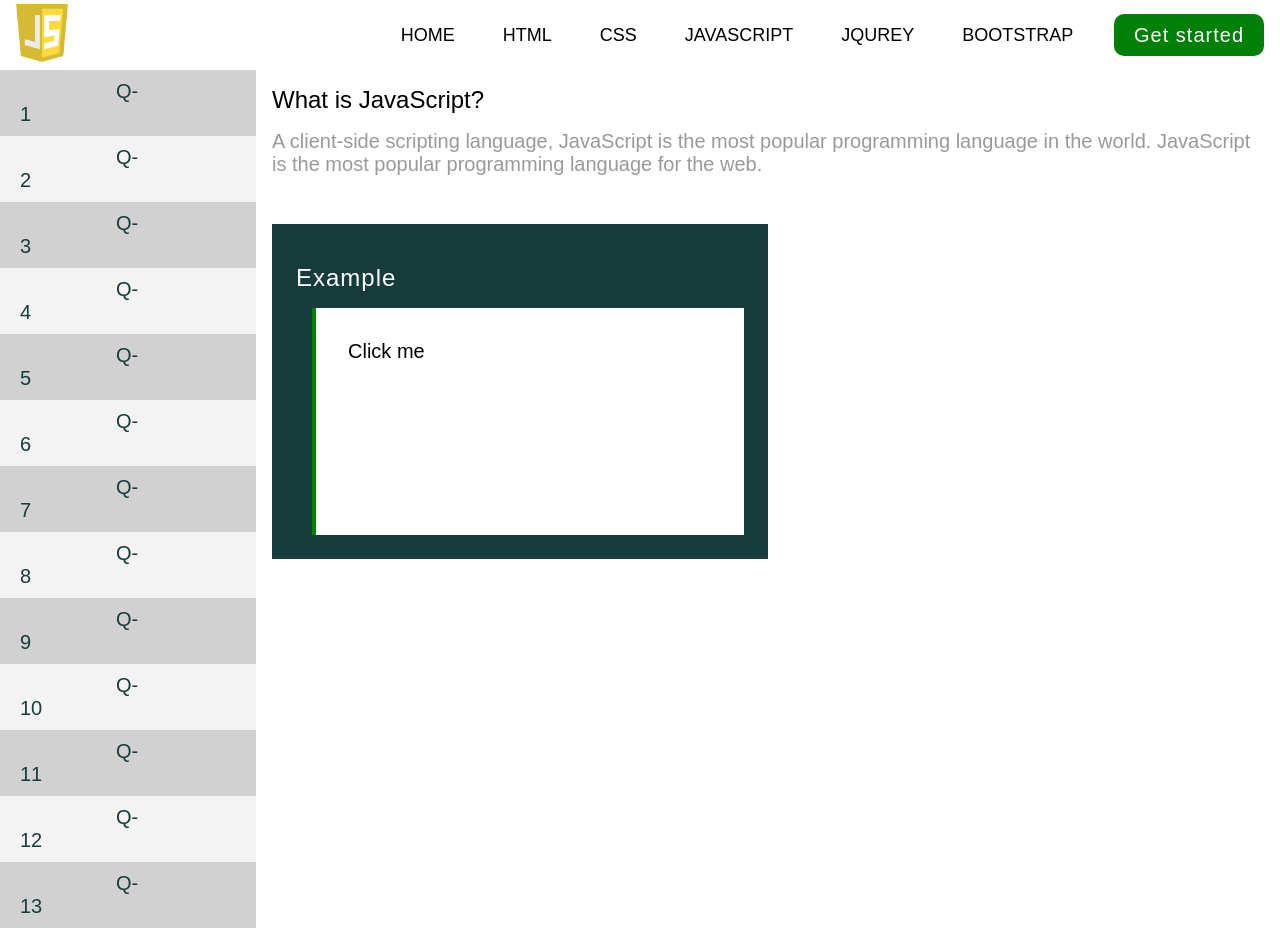
<file: Assignment/javascript/home/index.html>
<!DOCTYPE html>
<html lang="en">
<head>
    <meta charset="UTF-8">
    <meta http-equiv="X-UA-Compatible" content="IE=edge">
    <meta name="viewport" content="width=device-width, initial-scale=1.0">
    <link rel="stylesheet" href="https://cdnjs.cloudflare.com/ajax/libs/font-awesome/6.4.0/css/all.min.css" integrity="sha512-iecdLmaskl7CVkqkXNQ/ZH/XLlvWZOJyj7Yy7tcenmpD1ypASozpmT/E0iPtmFIB46ZmdtAc9eNBvH0H/ZpiBw==" crossorigin="anonymous" referrerpolicy="no-referrer" /> 
    <link rel="stylesheet" href="../home/css/style.css">
    <title>Javascript</title>
</head>
<body>

    <!-- header area start  -->

    <header>
        <div class="logo">
            <img src="../home/image/javascript-logo.png" alt="">
        </div>

        <nav class="navbar">
            <ul>
                <li><a href="#">home</a></li>
                <li><a href="#">Html</a></li>
                <li><a href="#">css</a></li>
                <li><a href="#">Javascript</a></li>
                <li><a href="#">jQurey</a></li>
                <li><a href="#">Bootstrap</a></li>
            </ul>
        </nav>

        <div class="header_btn">
            <a href="#">Get started</a>
        </div>

        <div class="toggler_btn">
            <button><i class="fa-solid fa-bars"></i></button>
        </div>
    </header>

    <!-- header area end  -->

    <!-- Q-1 area start  -->

    <section>
        <div class="container">
            <div class="row">
                <aside>
                    <ul>
                        <li><a href="../home/index.html">Q-1</a></li>
                        <li><a href="../home/Q-2.html">Q-2</a></li>
                        <li><a href="../home/Q-3.html">Q-3</a></li>
                        <li><a href="../home/Q-4.html">Q-4</a></li>
                        <li><a href="../home/Q-5.html">Q-5</a></li>
                        <li><a href="../home/Q-6.html">Q-6</a></li>
                        <li><a href="../home/Q-7.html">Q-7</a></li>
                        <li><a href="../home/Q-8.html">Q-8</a></li>
                        <li><a href="../home/Q-9.html">Q-9</a></li>
                        <li><a href="../home/Q-10.html">Q-10</a></li>
                        <li><a href="../home/Q-11.html">Q-11</a></li>
                        <li><a href="../home/Q-12.html">Q-12</a></li>
                        <li><a href="../home/Q-13.html">Q-13</a></li>
                    </ul>
                </aside>
                <div class="q-1">
                    <h1>What is JavaScript?</h1>
                    <div class="ans">
                        <p>A client-side scripting language, JavaScript is the most popular programming language in the world. JavaScript is the most popular programming language for the web.</p>
                    </div>
                    <div class="example">
                        <div class="title">
                            <h3>Example</h3>
                        </div>
                        <div class="content">
                            <button type="button" onclick="document.getElementById('demo').innerHTML = Date()">Click me</button>
                            <p id="demo"></p>
                        </div>
                    </div>
                </div>

            </div>
        </div>
    </section>

    <!-- Q-1 area end  -->

</body>
</html>
</file>
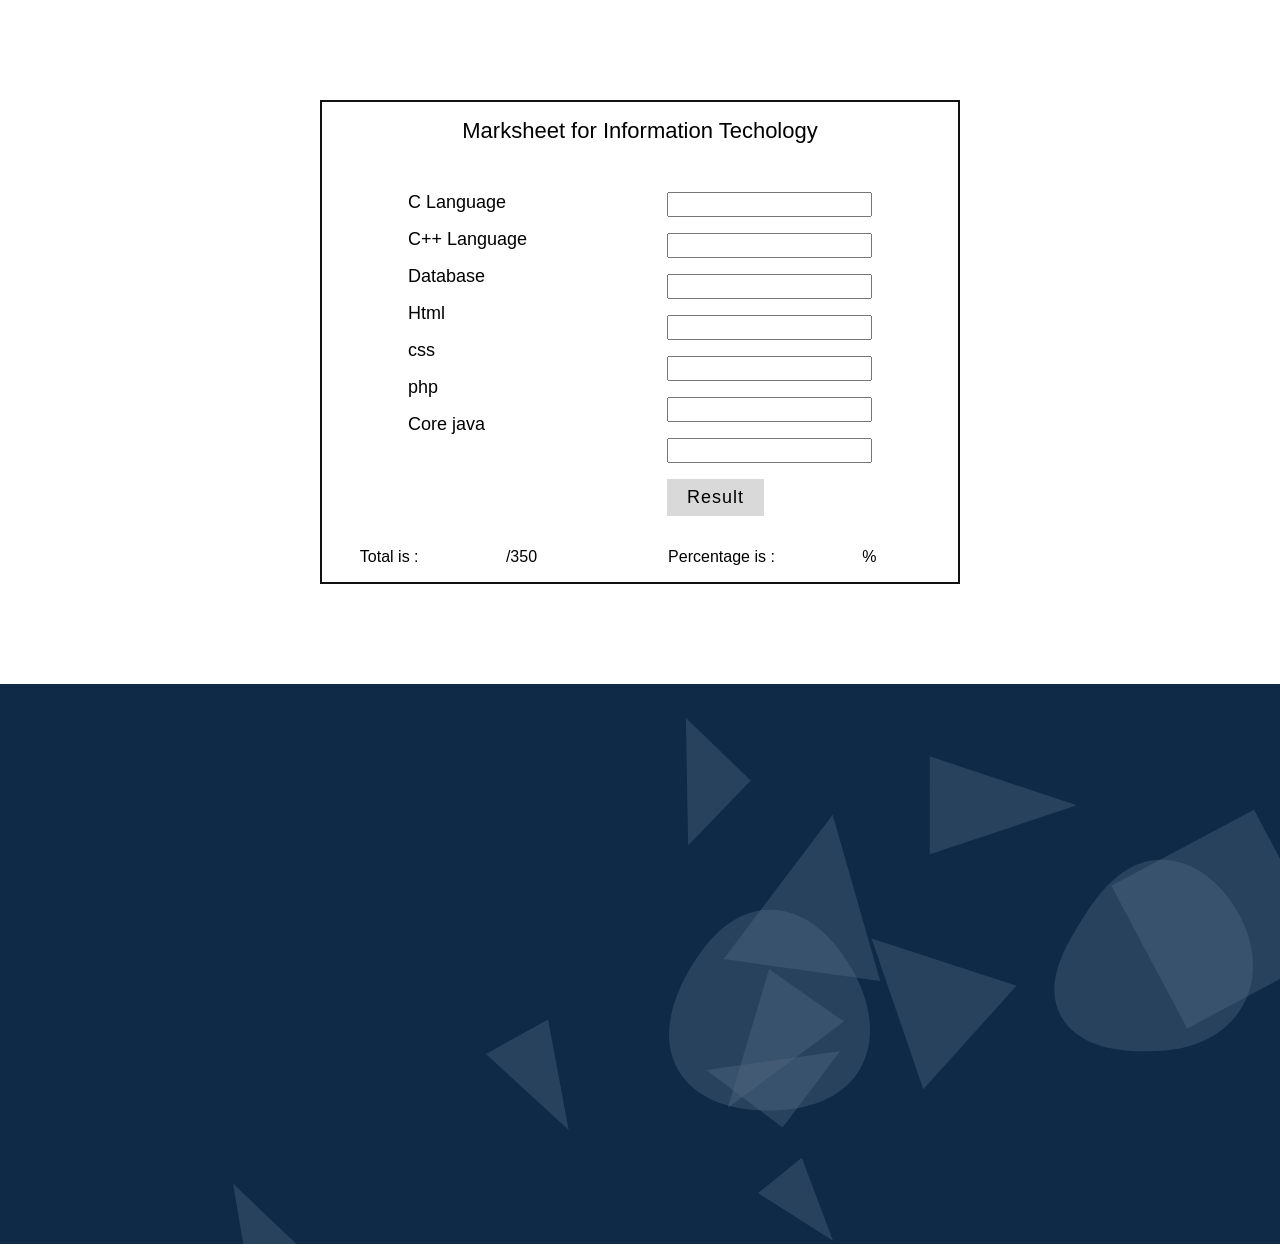
<file: Assignment/javascript/home/marksheet/index.html>
<!DOCTYPE html>
<html lang="en">
<head>
    <meta charset="UTF-8">
    <meta http-equiv="X-UA-Compatible" content="IE=edge">
    <meta name="viewport" content="width=device-width, initial-scale=1.0">
    <link rel="stylesheet" href="https://cdnjs.cloudflare.com/ajax/libs/font-awesome/6.4.2/css/all.min.css" integrity="sha512-z3gLpd7yknf1YoNbCzqRKc4qyor8gaKU1qmn+CShxbuBusANI9QpRohGBreCFkKxLhei6S9CQXFEbbKuqLg0DA==" crossorigin="anonymous" referrerpolicy="no-referrer" />
    <link rel="stylesheet" href="../marksheet/css/style.css">
    <title>marksheet</title>
</head>
<body>

    <!-- result area start  -->
    <section>
        <div class="container">
            <div class="row">
                <div class="marksheet">
                    <h2>Marksheet for  Information Techology</h2>

                    <form action="#">
                        <div class="result">
                            <div class="left_side">
                                <label for="C Language">C Language</label>
                                <label for="C++ Language">C++ Language</label>
                                <label for="Database">Database</label>
                                <label for="Html">Html</label>
                                <label for="css">css</label>
                                <label for="php">php</label>
                                <label for="Core java">Core java</label>
                            </div>

                            <div class="right_side">
                                <input type="text" name="" id="inp1">
                                <input type="text" name="" id="inp2">
                                <input type="text" name="" id="inp3">
                                <input type="text" name="" id="inp4">
                                <input type="text" name="" id="inp5">
                                <input type="text" name="" id="inp6">
                                <input type="text" name="" id="inp7">
                                <div class="result_btn">
                                    <button type="button">Result</button>
                                </div>
                            </div>
                        </div>
                    </form>
                    <div class="total">
                        <div class="result_btn">
                            <p>Total is :
                            <p id="total"></p> /350</p><br>
                            <p class="p2">Percentage is :
                            <p id="per"></p> %</p>
                        </div>
                    </div>
                </div>
            </div>
        </div>
    </section>

    <!-- result area end  -->

    <!-- javascript start  -->

    <svg xmlns="http://www.w3.org/2000/svg" version="1.1" xmlns:xlink="http://www.w3.org/1999/xlink" xmlns:svgjs="http://svgjs.dev/svgjs" width="1440" height="560" preserveAspectRatio="none" viewBox="0 0 1440 560">
        <g mask="url(&quot;#SvgjsMask1017&quot;)" fill="none">
            <rect width="1440" height="560" x="0" y="0" fill="#0e2a47"></rect>
            <path d="M1349.7559534580596 153.47765756688804L1439.3798807628532 218.5932522806814 1414.871548171853 63.85373026209449z" fill="rgba(81, 104, 129, 0.4)" class="triangle-float2"></path>
            <path d="M1160.393,366.871C1193.786,365.044,1226.052,351.147,1242.592,322.081C1258.968,293.303,1254.789,258.355,1238.569,229.489C1221.971,199.95,1194.274,175.453,1160.393,175.797C1126.977,176.136,1102.859,202.854,1084.918,231.048C1065.014,262.326,1042.971,299.613,1060.979,332.02C1079.26,364.918,1122.813,368.928,1160.393,366.871" fill="rgba(81, 104, 129, 0.4)" class="triangle-float1"></path>
            <path d="M801.8139596054567 473.6628507868895L758.1434056512646 509.0265680997753 833.0242585976894 556.8505403746204z" fill="rgba(81, 104, 129, 0.4)" class="triangle-float2"></path>
            <path d="M844.0275617591856 337.58110620691923L769.1139732456182 285.12604681537914 727.8881784150917 423.7239592815001z" fill="rgba(81, 104, 129, 0.4)" class="triangle-float1"></path>
            <path d="M750.7512779757795 96.54339357930638L685.8868150877374 33.904509884434056 688.1123942809072 161.40785646734855z" fill="rgba(81, 104, 129, 0.4)" class="triangle-float1"></path>
            <path d="M1321.757892583473 394.3553718482899L1428.1438635489994 415.0347097724852 1405.9698849525291 245.11608436209775z" fill="rgba(81, 104, 129, 0.4)" class="triangle-float2"></path>
            <path d="M769.339,426.539C804.8,426.45,841.733,416.05,859.704,385.48C877.873,354.574,869.952,316.615,852.309,285.406C834.33,253.603,805.871,225.327,769.339,225.636C733.202,225.942,706.633,255.377,688.77,286.791C671.162,317.757,660.395,355.075,678.187,385.935C695.994,416.821,733.688,426.628,769.339,426.539" fill="rgba(81, 104, 129, 0.4)" class="triangle-float2"></path>
            <path d="M256.81034275592873 640.4416430497679L336.4618010772146 598.090211414749 233.10892446404335 499.7887397503296z" fill="rgba(81, 104, 129, 0.4)" class="triangle-float1"></path>
            <path d="M1329.883116577089 268.49927545148796L1253.9950203824014 125.77452453339095 1111.2702694643044 201.66262072807848 1187.158365658992 344.3873716461755z" fill="rgba(81, 104, 129, 0.4)" class="triangle-float3"></path>
            <path d="M832.638592608497 130.66228541191762L723.6602888354014 274.994982519375 880.2166297362821 296.9975413475369z" fill="rgba(81, 104, 129, 0.4)" class="triangle-float3"></path>
            <path d="M1426.48,418.492C1465.317,417.099,1487.233,378.327,1506.053,344.326C1524.037,311.835,1541.017,275.077,1524.186,241.974C1506.098,206.399,1466.353,186.133,1426.48,187.828C1389.151,189.415,1360.287,217.031,1342.174,249.71C1324.704,281.229,1320.263,318.173,1336.366,350.412C1354.397,386.509,1386.156,419.938,1426.48,418.492" fill="rgba(81, 104, 129, 0.4)" class="triangle-float1"></path>
            <path d="M782.5172179437338 443.4827335374124L840.0436143574765 367.1426270700722 706.1771114763936 385.9563371236697z" fill="rgba(81, 104, 129, 0.4)" class="triangle-float2"></path>
            <path d="M929.7700722338645 72.36113916297717L929.7700722338645 170.32122764572512 1076.7102049579864 121.34118340435109z" fill="rgba(81, 104, 129, 0.4)" class="triangle-float1"></path>
            <path d="M548.0828937042811 335.47091553375975L485.8680492863567 369.95716692934104 568.7048485886909 446.036307858437z" fill="rgba(81, 104, 129, 0.4)" class="triangle-float3"></path>
            <path d="M871.5687835941841 254.58694197039804L923.3111668909257 405.3242530541181 1016.5311192440197 301.7930073389909z" fill="rgba(81, 104, 129, 0.4)" class="triangle-float3"></path>
        </g>
        <defs>
            <mask id="SvgjsMask1017">
                <rect width="1440" height="560" fill="#ffffff"></rect>
            </mask>
           
        </defs>
    </svg>

    <script src="../marksheet/js/min.js"></script>

    <!-- javascript end  -->

</body>
</html>
</file>
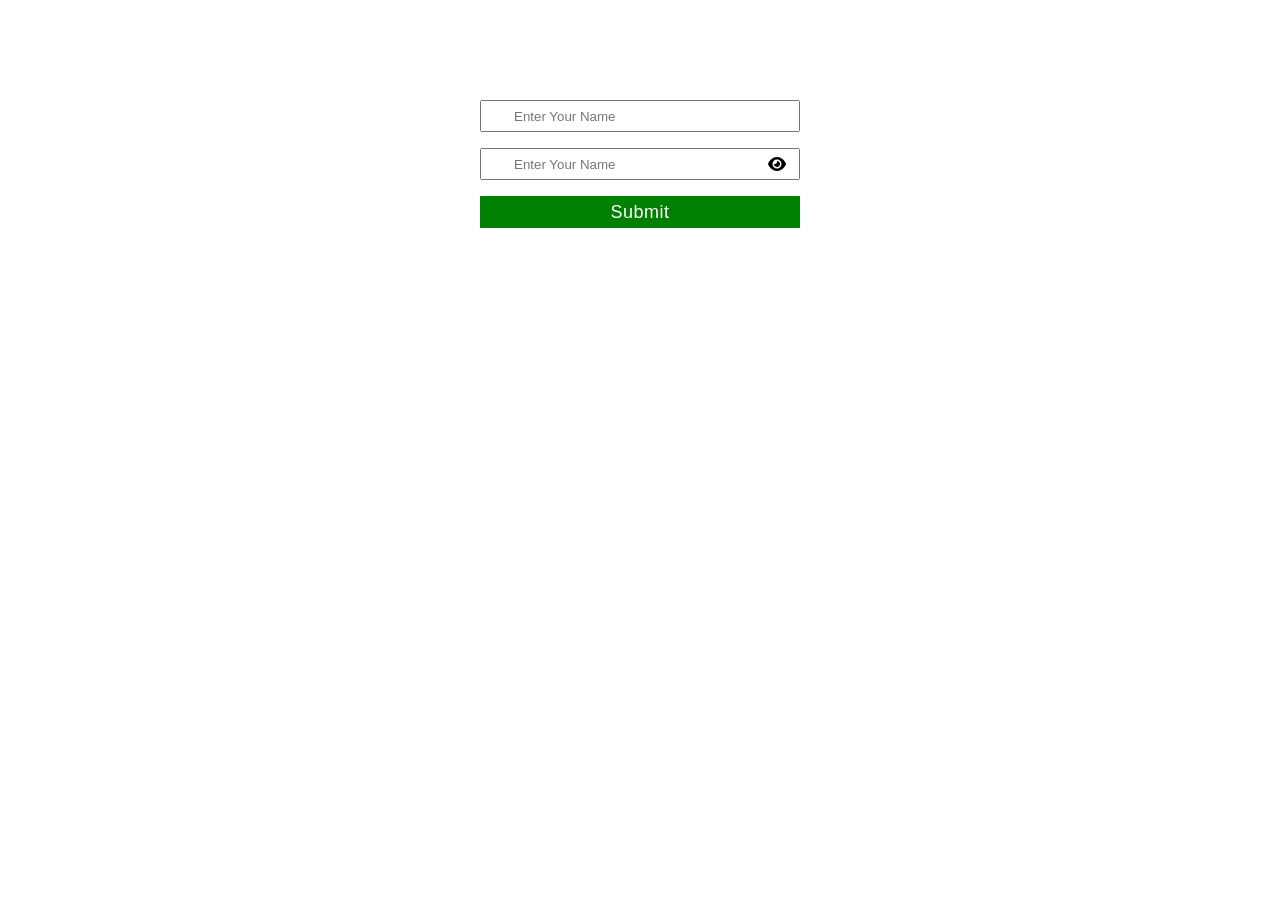
<file: Assignment/javascript/home/form/show-hide/index.html>
<!DOCTYPE html>
<html lang="en">
<head>
    <meta charset="UTF-8">
    <meta http-equiv="X-UA-Compatible" content="IE=edge">
    <meta name="viewport" content="width=device-width, initial-scale=1.0">
    <link rel="stylesheet" href="https://cdnjs.cloudflare.com/ajax/libs/font-awesome/6.4.0/css/all.min.css" integrity="sha512-iecdLmaskl7CVkqkXNQ/ZH/XLlvWZOJyj7Yy7tcenmpD1ypASozpmT/E0iPtmFIB46ZmdtAc9eNBvH0H/ZpiBw==" crossorigin="anonymous" referrerpolicy="no-referrer" />
    <link rel="stylesheet" href="../css/style.css">
    <title>form</title>
</head>
<body>
    <section>
        <form action="#">
            <div class="input_fild">
                <input type="text" name="" id="" placeholder="Enter Your Name" required>
            </div>

            <div class="input_fild">
                <input type="password" name="" id="show" placeholder="Enter Your Name" required>
                <i class="fa-solid fa-eye" id="" onclick="showPassword()"></i>
            </div>

            <div class="input_fild">
                <input type="submit" value="Submit">
            </div>
        </form>
    </section>

    <script src="../js/min.js"></script>
</body>
</html>
</file>
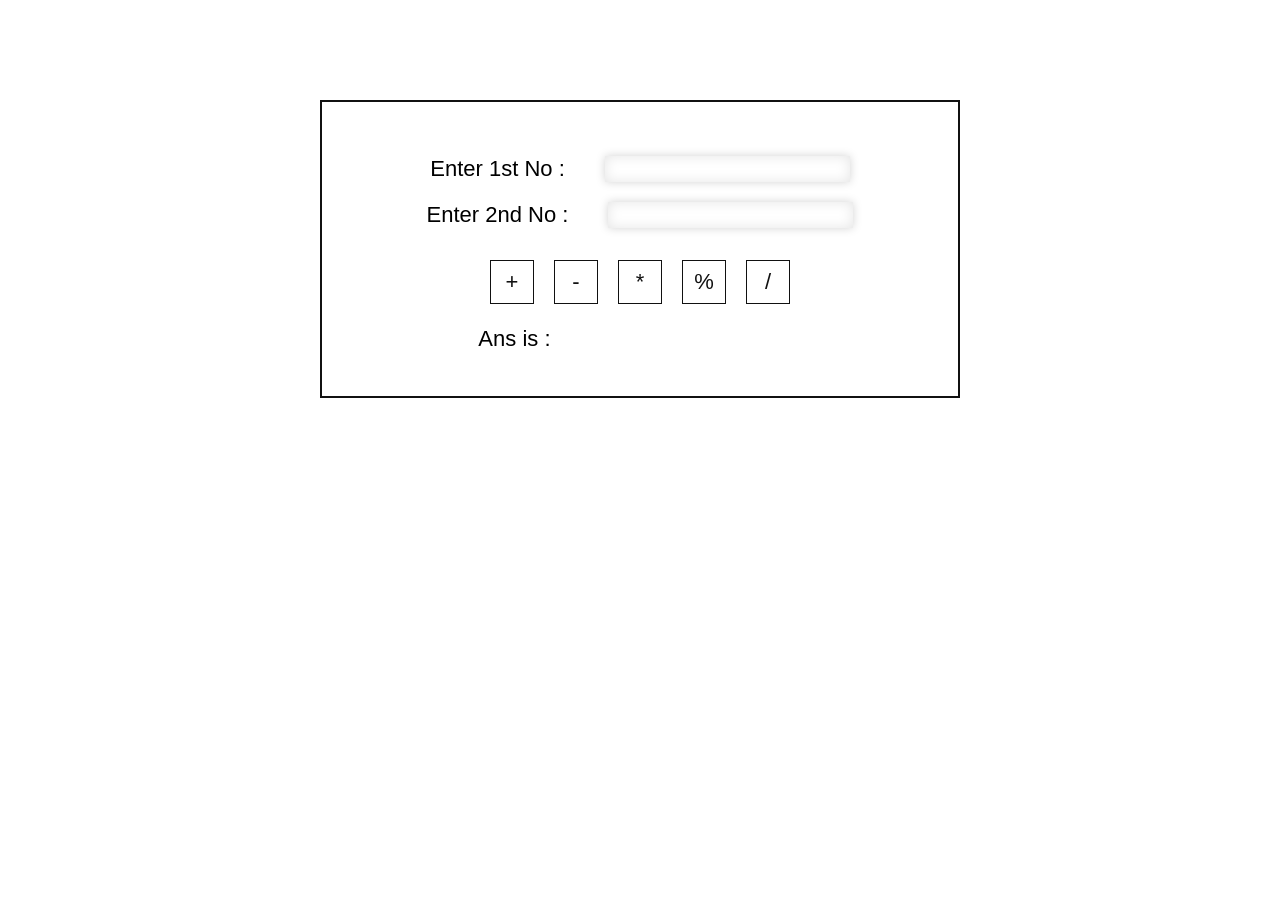
<file: Assignment/javascript/home/simpale-arethemetick/home/index.html>
<!DOCTYPE html>
<html lang="en">
<head>
    <meta charset="UTF-8">
    <meta http-equiv="X-UA-Compatible" content="IE=edge">
    <meta name="viewport" content="width=device-width, initial-scale=1.0">
    <link rel="stylesheet" href="../css/style.css">
    <title>Document</title>
</head>
<body>
    <section>
        <div class="container">
            <div class="row">
                <div class="item">
                    <div class="input_fild">
                        <label for="">Enter 1st No :</label>
                        <input type="text" name="" id="num1" value="">
                    </div>
                    <div class="input_fild">
                        <label for="">Enter 2nd No :</label>
                        <input type="text" name="" id="num2" value="">
                    </div>
                    <div class="opretar">
                        <div class="button">
                            <button id="add">+</button>
                            <button id="sub">-</button>
                            <button id="mul">*</button>
                            <button id="rem">%</button>
                            <button id="div">/</button>
                        </div>
                    </div>
                    <div class="Ans">
                        <label for="">Ans is :</label>
                        <input type="text" name="" id="result" value="">
                    </div>
                </div>
            </div>
        </div>
    </section>

    <script src="../js/min.js"></script>
</body>
</html>
</file>
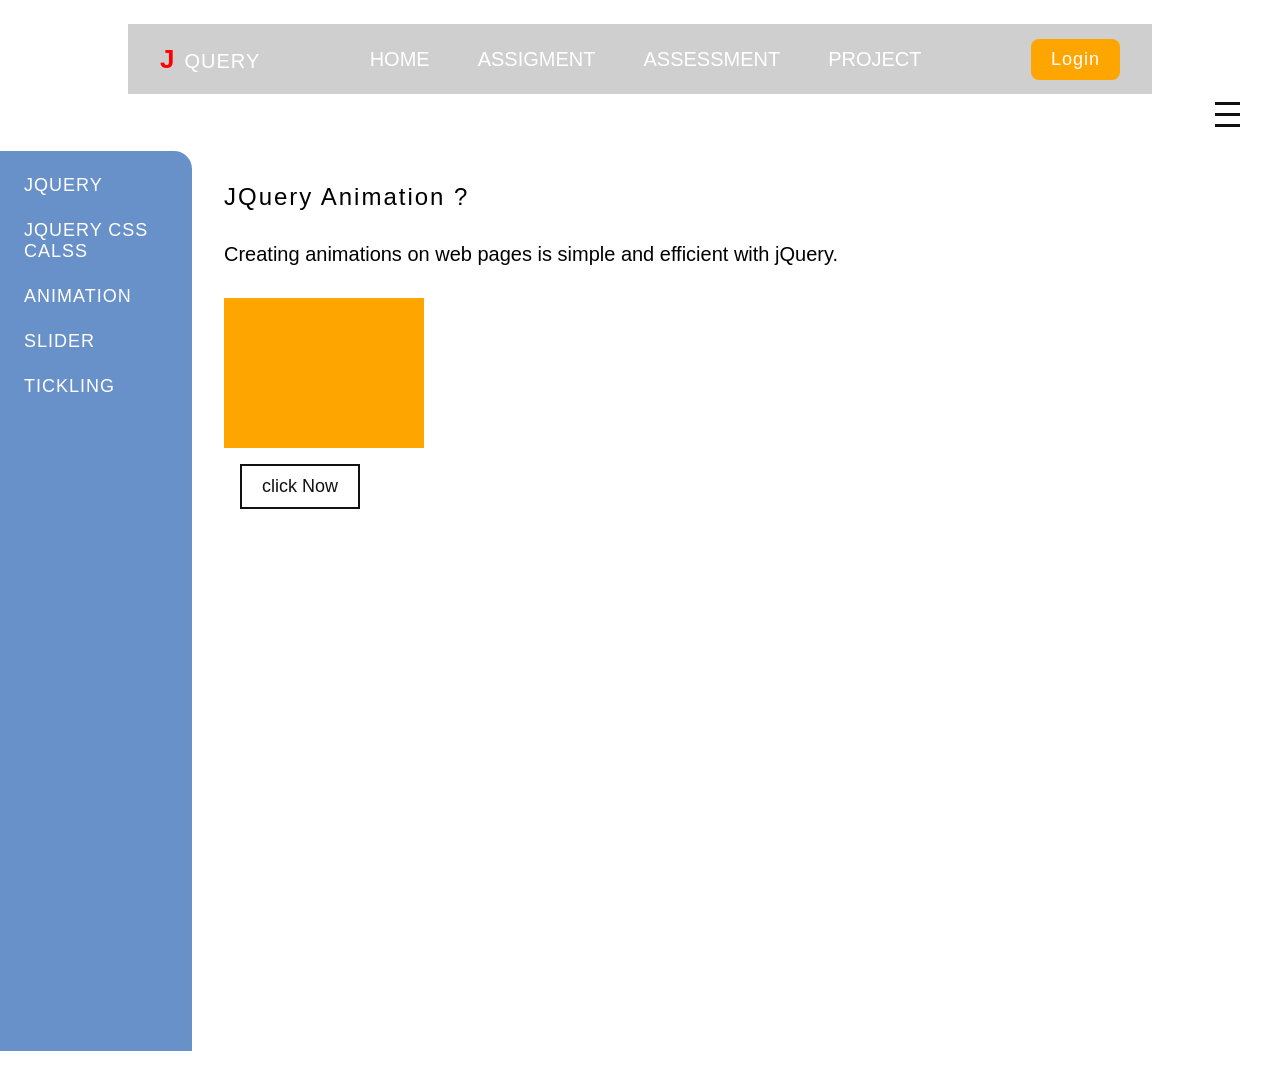
<file: Assignment/module7-Jqurey/animation.html>
<!DOCTYPE html>
<html lang="en">
<head>
    <meta charset="UTF-8">
    <meta http-equiv="X-UA-Compatible" content="IE=edge">
    <meta name="viewport" content="width=device-width, initial-scale=1.0">
    <!-- font awesome cdn  -->
    <link rel="stylesheet" href="https://cdnjs.cloudflare.com/ajax/libs/font-awesome/6.4.2/css/all.min.css" integrity="sha512-z3gLpd7yknf1YoNbCzqRKc4qyor8gaKU1qmn+CShxbuBusANI9QpRohGBreCFkKxLhei6S9CQXFEbbKuqLg0DA==" crossorigin="anonymous" referrerpolicy="no-referrer" />
    <!-- css file link  -->
    <link rel="stylesheet" href="./css/style.css">
    <title>JQUERY</title>
</head>
<body>

    <!-- header area start  -->

    <header>
        <div class="logo">
            <h1>J<span>QUERY</span></h1>
        </div>

        <nav>
            <ul>
                <li><a href="#">Home</a></li>
                <li><a href="#">Assigment</a></li>
                <li><a href="#">Assessment</a></li>
                <li><a href="#">Project</a></li>
            </ul>
            <div class="toggler-btn">
                <span class="bar"></span>
                <span class="bar"></span>
                <span class="bar"></span>
            </div>
        </nav>

        <div class="login-btn">
            <button>Login</button>
        </div>
    </header>

    <!-- header area end  -->

    <!-- section area strt  -->

    <section class="assgiment">
        <div class="container">
            <div class="row">
                <div class="close-btn">
                    <span></span>
                    <span></span>
                    <span></span>
                </div>
                <div class="main-content">
                    <aside>
                        <ul>
                            <li><a href="#">Jquery</a></li>
                            <li><a href="#" id="class">Jquery css calss</a></li>
                            <div class="drop-down">
                                <li><a href="./jQuerycss.html">Add Class</a></li>
                            </div>
                            <li><a href="./animation.html">Animation</a></li>
                            <li><a href="./slider.html">Slider</a></li>
                            <li><a href="./tickling.html">tickling</a></li>
                        </ul>
                    </aside>

                    <section class="content">
                        <div class="row">
                            <div class="Question">
                                <h1>JQuery Animation ?</h1>
                                <div class="Ans">
                                    <p> Creating animations on web pages is simple and efficient with jQuery.</p>
                                </div>
                                <div class="animation"></div>
                                <button id="btn1" class="btn"> click Now</button>
                            </div>

                        </div>
                    </section>
                </div>
            </div>
        </div>
    </section>

    <!-- section area start  -->








    <!-- JQUERY CDN  -->
    <script src="https://code.jquery.com/jquery-3.7.1.min.js"></script>
    <!-- js file start  -->
    <script src="./js/min.js"></script>

    <script>
        $(document).ready(function () {
            $("#class").click(function () {
                $(".drop-down").toggleClass("menu");
            })

            $(".close-btn").click(function () {
                $("aside").toggleClass("click");
            })

            $("#btn1").click(function () {
                $(".animation").animate({
                    left : "25%",
                    height : "+=50",
                    width : "+=50",
                    top : "100%",
                    opacity : "0.7",
                });
            })
        })

    </script>
</body>
</html>
</file>
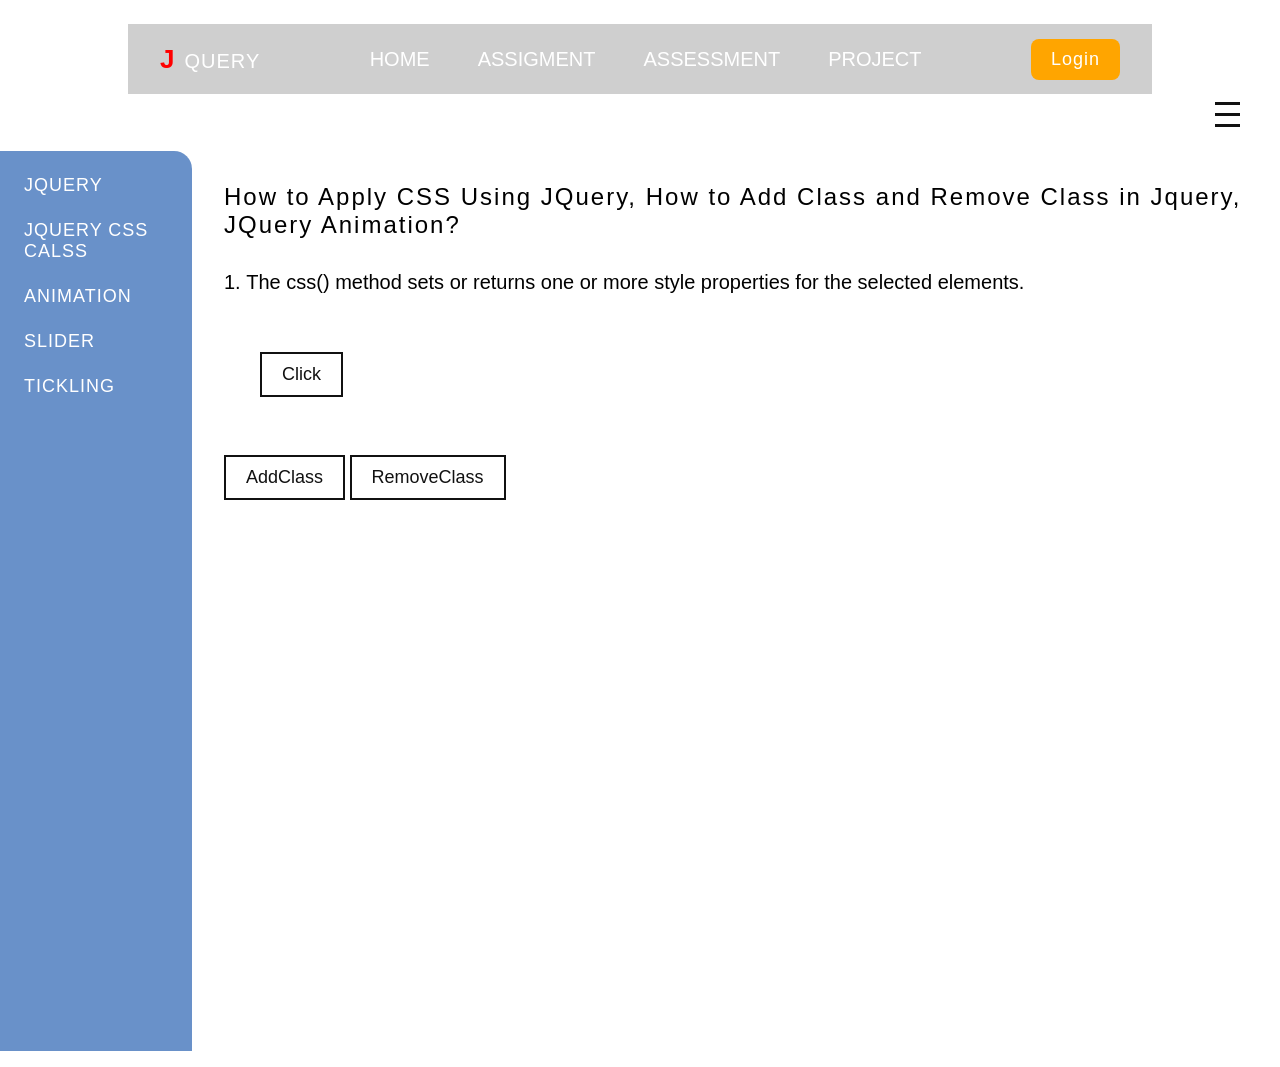
<file: Assignment/module7-Jqurey/jQuerycss.html>
<!DOCTYPE html>
<html lang="en">
<head>
    <meta charset="UTF-8">
    <meta http-equiv="X-UA-Compatible" content="IE=edge">
    <meta name="viewport" content="width=device-width, initial-scale=1.0">
    <!-- font awesome cdn  -->
    <link rel="stylesheet" href="https://cdnjs.cloudflare.com/ajax/libs/font-awesome/6.4.2/css/all.min.css" integrity="sha512-z3gLpd7yknf1YoNbCzqRKc4qyor8gaKU1qmn+CShxbuBusANI9QpRohGBreCFkKxLhei6S9CQXFEbbKuqLg0DA==" crossorigin="anonymous" referrerpolicy="no-referrer" />
    <!-- css file link  -->
    <link rel="stylesheet" href="./css/style.css">
    <title>JQUERY</title>
</head>
<body>

    <!-- header area start  -->

    <header>
        <div class="logo">
            <h1>J<span>QUERY</span></h1>
        </div>

        <nav>
            <ul>
                <li><a href="#">Home</a></li>
                <li><a href="#">Assigment</a></li>
                <li><a href="#">Assessment</a></li>
                <li><a href="#">Project</a></li>
            </ul>
            <div class="toggler-btn">
                <span class="bar"></span>
                <span class="bar"></span>
                <span class="bar"></span>
            </div>
        </nav>

        <div class="login-btn">
            <button>Login</button>
        </div>
    </header>

    <!-- header area end  -->

    <!-- section area strt  -->

    <section class="assgiment">
        <div class="container">
            <div class="row">
                <div class="close-btn">
                    <span></span>
                    <span></span>
                    <span></span>
                </div>
                <div class="main-content">
                    <aside>
                        <ul>
                            <li><a href="./index.html">Jquery</a></li>
                            <li><a href="" id="class">Jquery css calss</a></li>
                            <div class="drop-down">
                                <li><a href="#">Add Class</a></li>
                            </div>
                            <li><a href="./animation.html">Animation</a></li>
                            <li><a href="./slider.html">Slider</a></li>
                            <li><a href="./tickling.html">tickling</a></li>
                        </ul>
                    </aside>

                    <section class="content">
                        <div class="row">
                            <div class="Question">
                                <h1>How to Apply CSS Using JQuery, How to Add Class and Remove Class in Jquery, JQuery Animation? </h1>
                                <div class="Ans">
                                    <li class="li">The css() method sets or returns one or more style properties for the selected elements.</li>
                                    <div class="btn">
                                        <button id="btn">Click</button>
                                    </div>

                                    <div class="addclass"></div>
                                    <button id="add">AddClass</button>
                                    <button id="remove">RemoveClass</button>
                                </div>
                            </div>
                        </div>
                    </section>
                </div>
            </div>
        </div>
    </section>

    <!-- section area start  -->








    <!-- JQUERY CDN  -->
    <script src="https://code.jquery.com/jquery-3.7.1.min.js"></script>
    <!-- js file start  -->
    <script src="./js/min.js"></script>

    <script>
        $(document).ready(function () {
            $("#class").click(function () {
                $(".drop-down").toggleClass("menu");
            })

            $(".close-btn").click(function () {
                $("aside").toggleClass("click");
            })

            $("#btn").click(function () {
                $(".li").css({"background-color" : " green" , "color" : "#fff" , "padding" : "2rem"});
            })

            $("#add").click(function () {
                $("div").addClass("add");
            })

            $("#remove").click(function () {
                $("div").removeClass("add");
            })
        })
    </script>
</body>
</html>
</file>
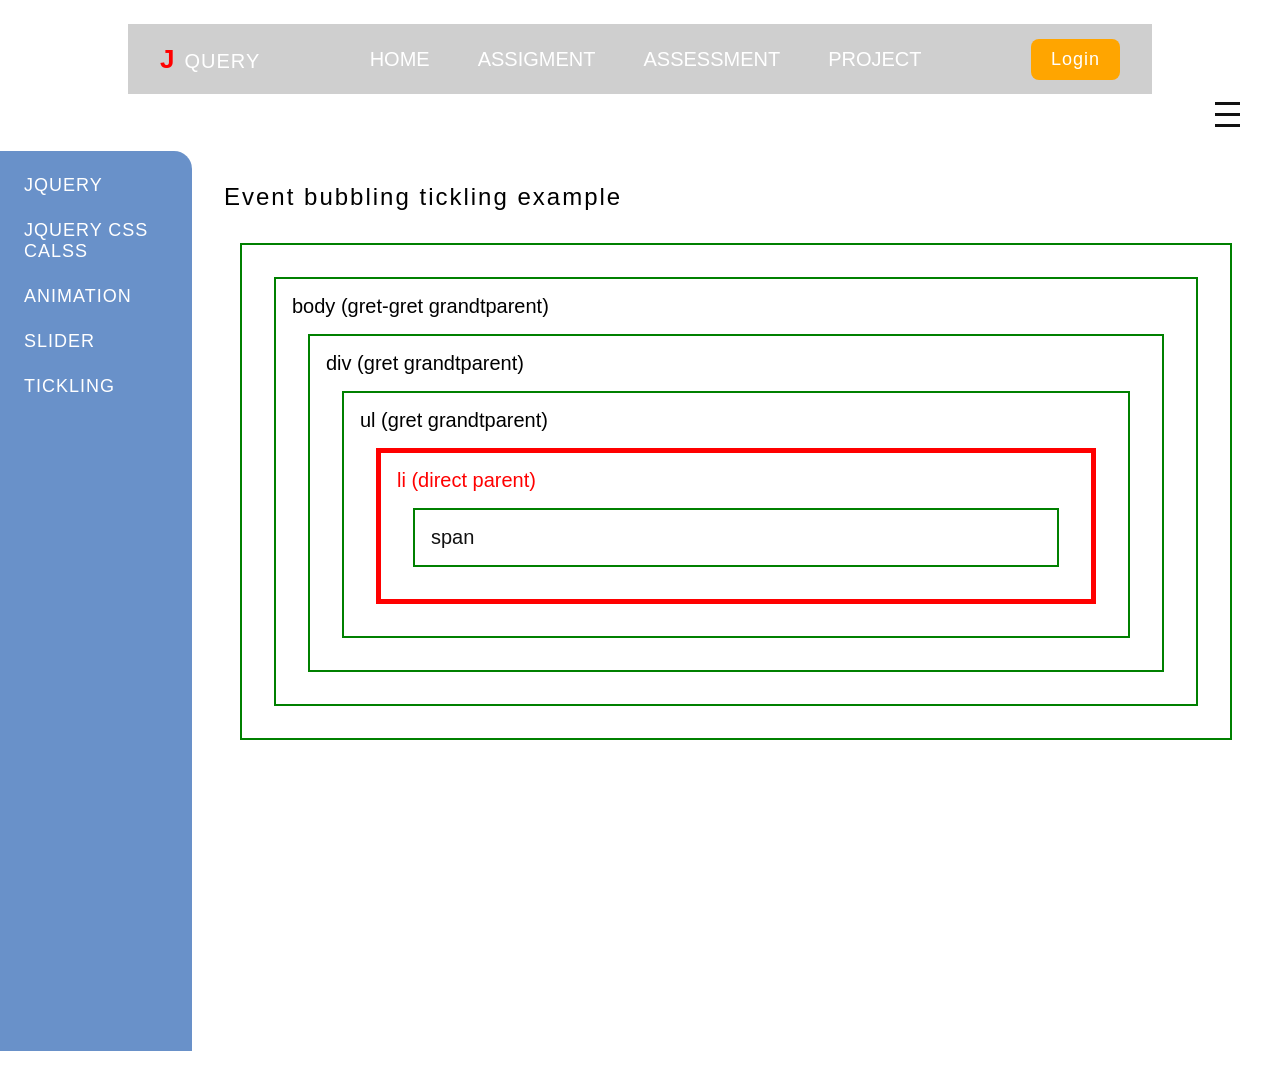
<file: Assignment/module7-Jqurey/tickling.html>
<!DOCTYPE html>
<html lang="en">
<head>
    <meta charset="UTF-8">
    <meta http-equiv="X-UA-Compatible" content="IE=edge">
    <meta name="viewport" content="width=device-width, initial-scale=1.0">
    <!-- font awesome cdn  -->
    <link rel="stylesheet" href="https://cdnjs.cloudflare.com/ajax/libs/font-awesome/6.4.2/css/all.min.css" integrity="sha512-z3gLpd7yknf1YoNbCzqRKc4qyor8gaKU1qmn+CShxbuBusANI9QpRohGBreCFkKxLhei6S9CQXFEbbKuqLg0DA==" crossorigin="anonymous" referrerpolicy="no-referrer" />
    <!-- css file link  -->
    <link rel="stylesheet" href="./css/style.css">
    <title>JQUERY</title>
</head>
<body>

    <!-- header area start  -->

    <header>
        <div class="logo">
            <h1>J<span>QUERY</span></h1>
        </div>

        <nav>
            <ul>
                <li><a href="#">Home</a></li>
                <li><a href="#">Assigment</a></li>
                <li><a href="#">Assessment</a></li>
                <li><a href="#">Project</a></li>
            </ul>
            <div class="toggler-btn">
                <span class="bar"></span>
                <span class="bar"></span>
                <span class="bar"></span>
            </div>
        </nav>

        <div class="login-btn">
            <button>Login</button>
        </div>
    </header>

    <!-- header area end  -->

    <!-- section area strt  -->

    <section class="assgiment">
        <div class="container">
            <div class="row">
                <div class="close-btn">
                    <span></span>
                    <span></span>
                    <span></span>
                </div>
                <div class="main-content">
                    <aside>
                        <ul>
                            <li><a href="./index.html">Jquery</a></li>
                            <li><a href="#" id="class">Jquery css calss</a></li>
                            <div class="drop-down">
                                <li><a href="./jQuerycss.html">Add Class</a></li>
                            </div>
                            <li><a href="./animation.html">Animation</a></li>
                            <li><a href="./slider.html">Slider</a></li>
                            <li><a href="./tickling.html">tickling</a></li>
                        </ul>
                    </aside>

                    <section class="content">
                        <div class="row">
                            <div class="Question">
                                <h1>Event bubbling tickling example </h1>
                                <div class="Ans">
                                    <div class="tickling">
                                        <section>body (gret-gret grandtparent)
                                            <div>div (gret grandtparent)
                                                <ul>ul (gret grandtparent)                                                    
                                                    <li> li (direct parent)
                                                        <span class="child"> span </span>
                                                    </li>
                                                </ul>
                                            </div>
                                        </section>
                                    </div>
                                </div>
                            </div>
                        </div>
                    </section>
                </div>
            </div>
        </div>
    </section>

    <!-- section area start  -->








    <!-- JQUERY CDN  -->
    <script src="https://code.jquery.com/jquery-3.7.1.min.js"></script>
    <!-- js file start  -->
    <script src="./js/min.js"></script>

    <script>
        $(document).ready(function () {
            $("#class").click(function () {
                $(".drop-down").toggleClass("menu");
            })

            $(".close-btn").click(function () {
                $("aside").toggleClass("click");
            })

        });

        $(document).ready(function () {
            $(".child").parent().css({"color" : "red" , "border" : "5px solid red"});
        })
    </script>
</body>
</html>
</file>
<file: css/style.css>
@import url(https://fonts.googleapis.com/css2?family=Dancing+Script:wght@400;500;600;700&display=swap);

* {
    margin: 0;
    padding: 0;
    box-sizing: border-box;
}

body {
    font-family: 'Inter', sans-serif;
}

.main_h1 {
    text-align: center;
    margin-top: 3%;
    color: #42A4D9;
    font-size: 30px;
}

.card_title {
    display: flex;
    justify-content: space-evenly;
    align-items: flex-start;
}

.card_title {
    margin-top: 70px;
    color: #0C3D57;
}

.title_1 {
    text-align: center;
}

.title_1 img {
    margin-top: 20px;
    width: 100%;
}

.title_2 {
    text-align: center;
}

.qty {
    margin-top: 20px;
    padding: 6px 12px;
    border: none;
    outline: none;
    color: #0C3D57;
    font-size: 20px;
    border-radius: 8px;
}

.product_price {

    margin-top: 20px;
}

.title_3 {
    text-align: center;
}

.title_3 .product_price {
    color: #0C3D57;
    font-size: 20px;
    border: none;
    width: 55px;
    outline: none;
}

.remove_btn {
    margin-top: 20px;
}

.title_4 {
    text-align: center;
}

.title_4 .remove {
    padding: 10px 14px;
    background: #fff;
    border: 2px solid #42A4D9;
    font-size: 20px;
    border-radius: 8px;
}

.total_btn {
    padding: 10px 70px;
    font-size: 20px;
    background: #42A4D9;
    color: #fff;
    border: none;
    border-radius: 5px;
    margin-top: -15px;
}

.discount .card_p {
    padding: 10px 30px;
    font-size: 20px;
    background: #42A4D9;
    color: #fff;
    border: none;
    border-radius: 5px;
}

.card_p {
    margin-bottom: 20px;
    color: #043b58;
}

.card_foot {
    margin-top: 20px;
    display: flex;
    justify-content: space-evenly;
    align-items: center;
}
</file>
<file: css/responsive.css>
@media (max-width:425px) {

    .main_h1 {
        font-size: 25px;
    }

    .title_1 img {
        width: 70%;
    }

    .card_title {
        gap: 40px;
        flex-wrap: wrap;
    }

    .card_title {
        margin-top: 45px;
    }

    .title_2 {
        width: 300px;
    }

    .title_3 {
        width: 300px;
    }

    .card_p {
        margin-top: 25px;
    }

    .card_foot {
        flex-wrap: wrap;
    }

    .discount .card_p {
        margin: -3px 0px 30px 0px;
    }
    .discount .card_p {
        font-size: 15px;
    }
}
</file>
<file: Assignment/module7-Jqurey/css/style.css>
*{
    margin: 0;
    padding: 0;
    box-sizing: border-box;
    text-decoration: none;
    list-style: none;
    font-family: 'Gill Sans', 'Gill Sans MT', Calibri, 'Trebuchet MS', sans-serif;
}

/* header area start  */

header{
    position: sticky;
    width: 80%;
    top: 0;
    margin: auto;
    margin-top: 1.5rem;
    height: 70px;
    display: flex;
    justify-content: space-between;
    align-items: center;
    z-index: 999;
    background: #cfcfcf;
    backdrop-filter: blur(18px);
    padding: 2rem;
    transition: all .2s ease-in-out;
}

header.top{
    position: sticky;
    top: 0;
    right: 0;
    left: 0;
    width: 100%;
    margin: 0;
    border-radius: 0px;
}

header .logo h1{
    font-size: 20px;
    font-weight: 500;
    text-transform: uppercase;
    color: #fff;
    letter-spacing: 1px;
}

header .logo h1::first-letter{
    color: red;
    font-size: 26px;
    font-weight: 600;
    letter-spacing: 10px;
}

header nav ul{
    display: flex;
    justify-content: center;
    align-items: center;
    gap: 48px;
}

header nav ul li a{
    font-size: 20px;
    font-weight: 400;
    text-transform: uppercase;
    color: #fff;
}

header nav .toggler-btn{
    display: none;
}

header nav .toggler-btn .bar{
    display: block;
    width: 25px;
    background: #111;
    height: 3px;
    border-radius: 4px;
    margin: 5px;
}

header .login-btn button{
    padding: 10px 20px;
    border-radius: 8px;
    border: none;
    outline: none;
    font-size: 18px;
    font-weight: 400;
    letter-spacing: 1px;
    cursor: pointer;
    background: orange;
    color: #fff;
    transition: all .3s ease-in-out;
}

header .login-btn button:hover{
    background: #ffa600bc;
}

/* header area end  */


/* section area start  */

.assgiment .container .row .main-content{
    width: 100%;
    display: flex;
    justify-content: center;
    align-items: center;
}

.assgiment .container .row .main-content aside{
    width: 15%;
    margin: 1rem 0;
    height: 100vh;
    overflow-y: scroll;
    background: rgba(61, 113, 186, 0.773);
    border-top-right-radius: 18px;
}

.assgiment .container .row .main-content aside ul{
    text-align: start;
}

.assgiment .container .row .main-content aside ul .drop-down{
    display: none;
    transition: all 1s ease-in;
}

.assgiment .container .row .main-content aside ul .drop-down.menu{
    display: block;
}

.assgiment .container .row .main-content aside ul li{
    margin: 1.5rem;
    text-transform: uppercase;
}

.assgiment .container .row .main-content aside ul li a{
    color: #fff;
    font-size: 18px;
    font-weight: 400;
    letter-spacing: 1px;
}

.assgiment .container .row .close-btn{
    float: right;
    margin-right: 2rem;
    cursor: pointer;
    clear: both;
}

.assgiment .container .row .close-btn span{
    display: block;
    text-align: end;
    width: 25px;
    height: 3px;
    background: #111;
    margin: 8px;
    transition: all 1s ease-in-out;
}

.assgiment .container .row .main-content aside.click{
    display: none;
    transition: all 1s ease-in-out ;
}


.assgiment .container .row .close-btn.click span:nth-child(1){
    transform: translateY(8px) rotate(45deg);
}

.assgiment .container .row .close-btn.click span:nth-child(2){
    opacity: 0;
}

.assgiment .container .row .close-btn.click span:nth-child(3){
    transform: translateY(-13px) rotate(-45deg);
}

.assgiment .container .row .main-content .content{
    width: 85%;
    height: 100vh;
}

.assgiment .container .row .main-content .content.click{
    width: 100%;
}

.assgiment .container .row .main-content .content .row{
    margin: 2rem;
}

.assgiment .container .row .main-content .content .row .Question h1{
    font-size: 24px;
    font-weight: 400;
    letter-spacing: 2px;
}

.assgiment .container .row .main-content .content .row .Question .Ans{
    margin: 2rem 0;
}

.assgiment .container .row .main-content .content .row .Question .Ans p{
    font-size: 20px;
    margin: 8px 0;
}

.assgiment .container .row .main-content .content .row .Question .Ans .btn{
    margin: 2rem 0;
    border: none;
}

.assgiment .container .row .main-content .content .row .Question .Ans .btn button , 
.assgiment .container .row .main-content .content .row .Question .btn{
    padding: 10px 20px;
    background: #fff;
    border: none;
    border: 2px solid #111;
    color: #111;
    margin: 1rem;
    font-size: 18px;
    cursor: pointer;
}

.li{
    list-style: decimal;
    font-size: 20px;
}

.assgiment .container .row .main-content .content .row .Question .addclass{
    width: 100%;
    height: 50px;
    background: green;
    /* border-radius: 100px; */
    display: none;
    margin: 2rem auto;
}

.assgiment .container .row .main-content .content .row .Question .addclass.add{
    display: block;
}

.assgiment .container .row .main-content .content .row .Question #add , .assgiment .container .row .main-content .content .row .Question #remove{
    padding: 10px 20px;
    background: #fff;
    border: none;
    border: 2px solid #111;
    color: #111;
    font-size: 18px;
    cursor: pointer;
}

.assgiment .container .row .main-content .content .row .Question .animation{
    width: 200px;
    height: 150px;
    background: orange;
    position : relative;
}

/* section area end  */

/* slider start  */

.container {  width: 100%; }

    .slider {
        width: 100%;
    }

    .slide{
        width: 100%;
        height: 500px;
    }

    .slide img {
    width: 100%;
    height: 100%;
    object-fit: cover;
    }

    

    .slick-prev:before,
    .slick-next:before {
        color: black;
    }

    .slick-prev{
        left: 0%;
        z-index: 3;
    }

    .slick-next{
        right: 0;
    }


    .slick-slide {
        transition: all ease-in-out .3s;
        opacity: .2;
    }
    
    .slick-active {
        opacity: .5;
    }

    .slick-current {
        opacity: 1;
    }


    /* tickling start  */

.tickling , .tickling section , .tickling section div , .tickling section div ul , .tickling section div ul li , .tickling section div ul li span {
    margin: 1rem;
    padding: 1rem;
    border: 2px solid green;
    font-size: 20px;
}

.tickling section div ul li span {
    display: block;
    color: #111;
}
</file>
<file: javascript-project/Real Estate/css/style.css>
* {
    margin: 0;
    padding: 0;
    box-sizing: border-box;
}

header {
    z-index: 1;
}

header nav {
    display: flex;
    justify-content: space-around;
    align-items: center;
    background-color: #C2E1DD;
    padding: 12px 0;
}

header nav ul {
    display: flex;
    justify-content: center;
    gap: 3rem;
    align-items: center;
    /* padding-top: 15px; */
}

header nav ul li {
    list-style: none;
}

header nav ul li a {
    text-decoration: none;
    color: #6A7087;
}

header nav ul li .active {
    color: #2C5F63;
    font-weight: 500;
}

header nav .icon {
    font-size: 1.3rem;
    letter-spacing: 10px;
}

header nav .toggler-btn {
    display: none;
}

header nav .toggler-btn .bar {
    display: block;
    background: #000;
    width: 25px;
    height: 3px;
    margin: 5px;
}

/* section-1 style start */

#home .top_banner {
    background-color: #C2E1DD;
}

#home .top_banner .container .row span,
#collection .container .collection .content_group .content span,
footer .container .row .title ul li a i {
    color: #589195;
}

#home .top_banner .container .row h2,
#jeans_product .container .row .content,
#services .container .row h6,
#card .container .row h2,
#jeans_product .container .row .content .counter .time span,
#jeans_product .container .row .content .counter p,
#jeans_product .container .row .content .counter .time p,
#category .container .row .content h5 #about_us .container .row h2 {
    color: #3A415C;
}

#home .top_banner .container .row p,
#jeans_product .container .row .content p,
#card .container .row p,
#product .container .row .menu p,
#category .container p,
#category .container .row .content span,
#about_us .container .row p,
#about_us .container .row .card p,
footer .container .row p {
    color: #707686;
}

#home .top_banner .container .row .main_btn {
    background-color: #589195;
    border: none;
    border-radius: 2rem;
    color: #fff;
    padding: 10px 20px;
    align-items: center;
}

/* section-1 style end */

/* section-2 style start  */

#services .container .row span i {
    color: #589195;
}

#services .container .row p {
    color: #7F8698;
}

/* section-2 style end */

/* section-3 style start */

#card .container .row .card {
    background: #F7F8FC;
    border: none;
}

#card .container .row .card .sale .top {
    background: #31797E;
    color: #fff;
    border-radius: 5px;
    padding: 2px 12px;
}

#card .container .row .card .sale span {
    background: #F04726;
    color: #fff;
    border-radius: 5px;
    padding: 2px 12px;
}

#card .container .row .card-body .card-title,
#product .container .row h2,
#product .container .row .menu ul li .active,
#collection .container .collection .collection_1 .content_group .content h3,
#collection .container .collection .collection_2 .content_group .content h3,
#collection .container .collection .collection_1 .content_group .content button a,
#collection .container .collection .collection_2 .content_group .content button a,
#product .container .row .card-body .card-title,
#product .container .row h2,
#product .container .row .menu ul li .active,
#category .container h2 {
    color: #34394C;
}

#card .container .row .card-body span i,
#about_us .container .row .card .top_icon .star {
    color: #FFB400;
}

#card .container .row .card-body span p {
    color: #7F8698;
}

#card .container .row .card-body .size div span {
    border: 2px solid #A5A9B2;
    border-radius: 3px;
    padding: 2px 10px;
}

#card .container .row .card-body .size p {
    color: #297176;
}

.card {
    height: 450px;
    overflow: hidden;
}

#card .container .row .card .card-img-top {
    height: 100%;
    object-fit: cover;
}

/* section-3 style end */

/* section-4 style start */

#jeans_product,
#jeans_product .container .row .content .button button {
    background: #F7F8FC;
}

#jeans_product .container .row .content .button button a {
    color: #ffff;
    background: #589195;
    border-radius: 25px;
    padding: 10px 25px;
}

#jeans_product .container .row .content .button span .discount {
    color: #5B6075;
}

#jeans_product .container .row .content span {
    color: #589195;
}

#jeans_product .container .row .content .counter span {
    background: #fff;
    border-radius: 50%;
    padding: 15px 15px;
}

#jeans_product .container .row .content .counter .time div:nth-child(1):after {
    content: " : ";
    position: absolute;
    right: -23%;
    font-size: 2rem;
    top: -20%;
}

#jeans_product .container .row .content .counter .time div:nth-child(2):after {
    content: " : ";
    position: absolute;
    right: -23%;
    font-size: 2rem;
    top: -20%;
}

#jeans_product .container .row .content .counter .time div:nth-child(3):after {
    content: " : ";
    position: absolute;
    right: -23%;
    font-size: 2rem;
    top: -20%;
}

#jeans_product .container .row .content .counter .time div {
    position: relative;
}


/* section-4 style end */

/* section-5 style start */

#product .container .row .menu ul li a {
    font-size: 1rem;
    font-weight: 500;
}

#product .container .row .menu ul li a {
    color: #AFB4C4;
}

#product .container .row .card {
    background: #F7F8FC;
    border: none;
}

#product .container .row .card .sale .top {
    background: #31797E;
    color: #fff;
    border-radius: 5px;
    padding: 2px 12px;
}

#product .container .row .card .sale span {
    background: #F04726;
    color: #fff;
    border-radius: 5px;
    padding: 2px 12px;
}

#product .container .row .card-body span i {
    color: #FFB400;
}

#product .container .row .card-body span p {
    color: #7F8698;
}

#product .container .row .card-body .size .product_size span {
    border: 2px solid #A5A9B2;
    border-radius: 3px;
    padding: 2px 10px;
}

#product .container .row .card-body .size .color_point span {
    width: 15px;
    height: 15px;
    display: inline-block;
    border-radius: 50%;
}

#product .container .row .card-body .size .color_point span:nth-child(1) {
    background-color: #2ED0E7;
}

#product .container .row .card-body .size .color_point span:nth-child(2) {
    background-color: #C399AD;
}

#product .container .row .card-body .size .color_point span:nth-child(3) {
    background-color: #040404;
}


#product .container .row .card-body .size p {
    color: #297176;
}

.card {
    height: 450px;
    overflow: hidden;
}

#product .container .row .card .card-img-top {
    height: 100%;
}

/* section-5 style end */

/* sectiopn-6 style start */

#collection .container .collection .collection_1,
#collection .container .collection .collection_2 {
    height: 300px !important;
    overflow: hidden !important;
}

#collection .container .collection .collection_1,
#collection .container .collection .collection_1 .content_group .content button a {
    background-color: #E9E6F0;
}

#collection .container .collection .collection_2,
#collection .container .collection .collection_2 .content_group .content button a {
    background-color: #F6EBD9;
}

#collection .container .collection .collection_1 .content_group .content,
#collection .container .collection .collection_2 .content_group .content {
    max-width: 230px !important;
    width: 100% !important;
}




/* section-6 style end */

/* section-8 style start */

#about_us{
    background-color: #F6F8FA;
}

#about_us .container .row .btn_1 {
    border-radius: 50%;
    border: 2px solid #599296;
    padding: 7px 10px;
}

#about_us .container .row .btn_1 i {
    font-size: 1.2rem;
    color: #599296;
}

#about_us .container .row .btn_2 {
    border-radius: 50%;
    border: 2px solid #599296;
    padding: 7px 10px;
}

#about_us .container .row .btn_2 i {
    font-size: 1.2rem;
    color: #599296;
}

#about_us .container .row .card p {
    font-style: italic;
}

/* section-8 style end */

/* footer style start */

footer{
    background-color: #E8EAEF;
}
footer .container .row .email input{
    outline: none !important;
    box-shadow: none !important;
}
footer .container .row .icon{
    letter-spacing: 6px;
}
footer .container .row .icon i{
    color: #7F8495;
}
footer .container .row .title ul li a {
    color: #6E7489;
}

/* footer style end */
</file>
<file: javascript-project/Real Estate/css/responsive.css>
@media screen and (min-width:320px) and (max-width:575px) {


    header nav ul {
        /* display: none; */
        position: fixed;
        left: -100%;
        flex-direction: column;
        gap: 1rem !important;
    }

    header nav .icon {
        display: none;
    }

    header nav .toggler-btn {
        display: block;
    }

    header nav .toggler-btn.active .bar:nth-child(1) {
        transform: translateY(8px) rotate(45deg);
    }

    header nav .toggler-btn.active .bar:nth-child(2) {
        opacity: 0;
    }

    header nav .toggler-btn.active .bar:nth-child(3) {
        transform: translateY(-8px) rotate(-45deg);
    }

    header nav ul.active {
        /* display: block; */
        /* position: absolute; */
        top: 60px;
        left: 0;
        text-align: center;
        width: 100%;
        height: 100vh;
        background: #C2E1DD;
        transition: all 1s ease-in-out;
    }

    header nav ul li {
        margin: 1rem 0px;
    }

    header nav ul li a.active {
        color: #fff;
    }


    #jeans_product .container .row .content .button span {
        font-size: 1rem !important;
    }

    #jeans_product .container .row .content .button button a {
        padding: 6px 17px !important;
    }

    #card .container .row .card .card-img-top {
        object-fit: none;
    }

    #product .container .row .card .card-img-top {
        object-fit: none;
    }

    #product .container .row .menu ul {
        gap: 1rem !important;
        padding-left: 0 !important;
    }

    #collection .container .collection .collection_1 {
        width: 100% !important;
    }

    #collection .container .collection .collection_1 .content_group .content {
        padding: 0px !important;
        max-width: none !important;
        text-align: center;
    }

    #collection .container .collection .collection_2 {
        width: 100% !important;
    }

    #collection .container .collection .collection_2 .content_group .content {
        padding: 0px !important;
        max-width: none !important;
        text-align: center;
    }

    #collection .container .collection .collection_2 .content_group .img {
        margin-top: 1rem;
    }

    #category .container h2,
    #category .container p {
        text-align: center;
    }
    #about_us .container .row .card{
        padding: 15px !important; 
        margin-top: 10px !important;
    }
    #about_us .container .row .card p{
        font-size: 14px !important;
    }
    footer .container .row{
        text-align: center;
    }
    footer .container .row .title{
        margin-top: 2rem;
        text-align: center;
    }
    footer .container .row .title ul .part_1{
        margin-left: 2rem !important;
    }

}





@media screen and (min-width:576px) and (max-width:776px) {
    header nav ul {
        /* display: none; */
        position: fixed;
        left: -100%;
        flex-direction: column;
        gap: 1rem !important;
    }

    header nav .icon {
        display: none;
    }

    header nav .toggler-btn {
        display: block;
    }

    header nav .toggler-btn.active .bar:nth-child(1) {
        transform: translateY(8px) rotate(45deg);
    }

    header nav .toggler-btn.active .bar:nth-child(2) {
        opacity: 0;
    }

    header nav .toggler-btn.active .bar:nth-child(3) {
        transform: translateY(-8px) rotate(-45deg);
    }

    header nav ul.active {
        /* display: block; */
        /* position: absolute; */
        top: 60px;
        left: 0;
        text-align: center;
        width: 100%;
        height: 100vh;
        background: #C2E1DD;
        transition: all 1s ease-in-out;
    }

    header nav ul li {
        margin: 1rem 0px;
    }

    header nav ul li a.active {
        color: #fff;
    }

    #card .container .row .card .card-img-top {
        object-fit: none;
    }

    #product .container .row .card .card-img-top {
        object-fit: none;
    }

    .card {
        height: 300px;
    }

    #collection .container .collection .collection_1,
    #collection .container .collection .collection_2 {
        width: 100% !important;
    }

    #collection .container {
        max-width: none !important;
    }

    #category .container h2,
    #category .container p {
        text-align: center;
    }
    #about_us .container .row .card p{
        font-size: 12px !important;
    }
    
}

@media screen and (min-width:776px) and (max-width:991px) {

    #collection .container .collection .collection_1,
    #collection .container .collection .collection_2 {
        width: 100% !important;
    }
}

@media screen and (min-width:991px) and (max-width:1199px) {
    
    #collection .container .collection{
        flex-wrap: nowrap !important;
    }
    #collection .container .collection .collection_1 .content_group .img img{
        max-width: none !important;
    }
    #collection .container .collection .collection_2 .content_group .content{
        padding-left: 20px;
    }
}

@media screen and (min-width:1199px) and (max-width:1399px) {
    #collection .container .collection{
        flex-wrap: nowrap !important;
    }
}
</file>
<file: javascript-project/todo-list/css/style.css>
*{
    margin: 0;
    padding: 0;
    box-sizing: border-box;
    font-family: 'Gill Sans', 'Gill Sans MT', Calibri, 'Trebuchet MS', sans-serif;
}

.container{
    width: 100%;
    min-height: 100vh;
    background: linear-gradient(135deg, #153677 , #4e085f);
    padding: 10px;
}

.todo-app{
    width: 100%;
    max-width: 540px;
    background: #fff;
    margin: 100px auto 20px;
    padding: 40px 30px 70px;
    border-radius: 10px;
}

.todo-app h2{
    color: #002765;
    display: flex;
    align-items: center;
    margin-bottom: 20px;
}

.row{
    display: flex;
    align-items: center;
    justify-content: space-between;
    background: #edeef0;
    border-radius: 30px;
    padding-left: 20px;
    margin-bottom: 25px;
}

input{
    flex: 1;
    border: none;
    outline: none;
    background: transparent;
    font-size: 18px;
    letter-spacing: 1px;
    text-transform: capitalize;

}

button{
    border: none;
    outline: none;
    padding: 16px 50px;
    background: #ff5945;
    color: #fff;
    font-size: 16px;
    cursor: pointer;
    border-radius: 40px;
}

ul li{
    list-style: none;
    font-size: 20px;
    padding: 12px 8px 12px 50px;
    user-select: none;
    cursor: pointer;  
    position: relative;  
}

ul li::before{
    content: "";
    position: absolute;
    height: 24px;
    width: 24px;
    left: 0;
    border: 1px solid #555;
    border-radius: 50%;
}

ul li:focus::before{
    background: #ff5945;
}

ul:checked li{
    background: #ff5945;
}

ul li.checked{
    color: #555;
    text-decoration: line-through;
}

ul li span{
    position: absolute;
    right: 0;
    top: 5px;
    width: 40px;
    height: 40px;
    line-height: 40px;
    font-size: 22px;
    color: #555;
    text-align: center;
    border-radius: 50%;
}

ul li span:hover{
    background: #edeef0;

}
</file>
<file: Assignment/javascript/home/css/style.css>
*{
    margin: 0;
    padding: 0;
    box-sizing: border-box;
    text-decoration: none;
    list-style: none;
    font-family: 'Gill Sans', 'Gill Sans MT', Calibri, 'Trebuchet MS', sans-serif;
}

/* header area start  */

body{
    scroll-behavior: smooth;
}

header{
    background: #fff;
    position: sticky;
    top: 0;
    right: 0;
    left: 0;
    z-index: 999;
    display: flex;
    justify-content: space-between;
    align-items: center;
    height: 70px;
    padding: 0 1rem;
}

header .logo img{
    width: 15%;
}

header nav ul{
    display: flex;
    justify-content: center;
    align-items: center;
    gap: 48px;
}

header nav ul li a{
    font-size: 18px;
    font-weight: 400;
    color: #000;
    text-transform: uppercase;
    transition: all .2s ease-in-out;
}

header nav ul li a:hover{
    text-decoration: underline;
}

header .header_btn a{
    padding: 10px 20px;
    background: rgb(0, 128, 6);
    font-size: 20px;
    letter-spacing: 1px;
    color: #fff;
    border-radius: 10px;
    transition: all .2s ease-in;
}

header .header_btn a:hover{
    background: #fff;
    color: rgb(0, 128, 6);
    border: 2px solid rgb(0, 128, 6);
}

header .toggler_btn{
    display: none;
}

/* header area end  */

/* ==== Q-1 area start ==== */

section .container .row{
    display: flex;
    justify-content: center;
    align-items: flex-start;
}

section .container .row aside{
    width: 20%;
}

section .container .row aside ul li{ 
    /* margin: 10px 1rem; */
    text-align: start;
    cursor: pointer;
}

section .container .row aside ul li a{
    font-size: 20px;
    color: #163D3C;
    padding: 10px 6rem;
}

section .container .row aside ul li{
    padding: 10px 20px;
    background: rgba(239, 239, 239, 0.718);
    transition: all .2s ease-in-out;
}

section .container .row aside ul li:nth-child(2n + 1){
    background: rgb(209, 209, 209);
}

section .container .row aside ul li:nth-child(2n + 1):hover{
    background: rgba(230, 230, 230, 0.749);
}

section .container .row aside ul li:hover{
    background: rgba(209, 209, 209, 0.478);
}

section .container .row .q-1{
    width: 80%;
    padding: 0 1rem;
}

section .container .row .q-1 h1{
    font-size: 24px;
    font-weight: 400;
    margin: 1rem 0;
}

section .container .row .q-1 .ans{
    margin: 1rem 0;
}

section .container .row .q-1 .ans p{
    font-size: 20px;
    color: #999;
}

section .container .row .example{
    background: #163D3C;
    width: 50%;
    margin: 3rem 0rem;
    padding: 1.5rem;
}

section .container .row .example .title{
    padding: 1rem 0;
}

section .container .row .example .title h3{
    font-size: 24px;
    color: #fff;
    font-weight: 400;
    letter-spacing: 1px;
}

section .container .row .example .content{
    background: #fff;
    padding: 2rem ;
    border-left: 4px solid green;
    margin-left: 1rem;
    height: 227px;
    overflow-y: auto;
}

section .container .row .example .content button{
    border: none;
    outline: none;
    font-size: 20px;
    background: #fff;
}

/* ==== Q-1 area End ==== */

/* ==== Q-7 start ==== */

.hide{
    display: none;
}

/* ==== Q-7 end ==== */
</file>
<file: Assignment/javascript/home/marksheet/css/style.css>
*{
    margin: 0;
    padding: 0;
    box-sizing: border-box;
    font-family: 'Gill Sans', 'Gill Sans MT', Calibri, 'Trebuchet MS', sans-serif;
}

section{
    width: 50%;
    margin: 100px auto;
    border: 2px solid #111;
    padding: 1rem;
}

section .container .row .marksheet h2{
    text-align: center;
    font-size: 22px;
    font-weight: 400;
}

section .container .row .marksheet form .result{
    display: flex;
    justify-content: space-around;
    align-items: stretch;
    margin: 2rem 0;
}
section .container .row .marksheet form .result .left_side label,
section .container .row .marksheet form .result .right_side input{
    display: block;
    margin: 1rem 0;
    font-size: 18px;
    outline: none;
}

section .container .row .marksheet form .result .right_side .result_btn button[type=button]{
    padding: 8px 20px;
    border: none;
    outline: none;
    font-size: 18px;
    letter-spacing: 1px;
    font-weight: 300;
    background: #dad9d9;
}

section .container .row .marksheet .total .result_btn{
    display: flex;
    justify-content: space-around;
    align-items: center;
}
</file>
<file: Assignment/javascript/home/form/css/style.css>
*{
    margin: 0;
    padding: 0;
    box-sizing: border-box;
}

section{
    width: 50%;
    margin: 100px auto;
    text-align: center;
}

section form .input_fild{
    margin: 1rem 0;
}

section form .input_fild input{
    position: relative;
    width: 50%;
    height: 2rem;
    padding: 0 2rem;
    outline: none;
}

section form .input_fild input[type=submit]{
    border: none;
    background: green;
    color: #fff;
    font-size: 18px;
    font-family: 'Gill Sans', 'Gill Sans MT', Calibri, 'Trebuchet MS', sans-serif;
    letter-spacing: .5px;
    transition: all .2s ease-in-out;
}

section form .input_fild input[type=submit]:hover{
    background: #fff;
    border: 1.5px solid green;
    color: green;
}

section form .input_fild i{
    position: absolute;
    left: 60%;
    line-height: 2rem;
}
</file>
<file: Assignment/javascript/home/simpale-arethemetick/css/style.css>
*{
    margin: 0;
    padding: 0;
    box-sizing: border-box;
    font-family: 'Gill Sans', 'Gill Sans MT', Calibri, 'Trebuchet MS', sans-serif;
    font-weight: 400;
    font-size: 22px;
}

input{
    outline: none;
    border: none;
    box-shadow: 0px 0px 13px rgb(229, 229, 229) inset,
                0px 0px 10px lightgrey;
}

section .container{
    width: 50%;
    margin: 100px auto;
    border: 2px  #111;
    padding: 2rem;
    border-style: double;
}

section .container .row .item .input_fild{
    display: flex;
    justify-content: center;
    align-items: center;
    gap: 40px;
    padding: 10px 0;
}

section .container .row .item .opretar .button{
    display: flex;
    justify-content: center;
    align-items: center;
    gap: 20px;
    padding: 1rem 0;
}

section .container .row .item .opretar .button button{
    width: 2rem;
    height: 2rem;
    background: #fff;
    color: #111;
    border: 1.5px solid #111;
    outline: none;
}

section .container .row .item .Ans{
    text-align: center  ;
}

section .container .row .item .Ans input{
    border: none;
    outline: none;
    color: tomato;
    text-align: center;
    box-shadow: none;
}
</file>
